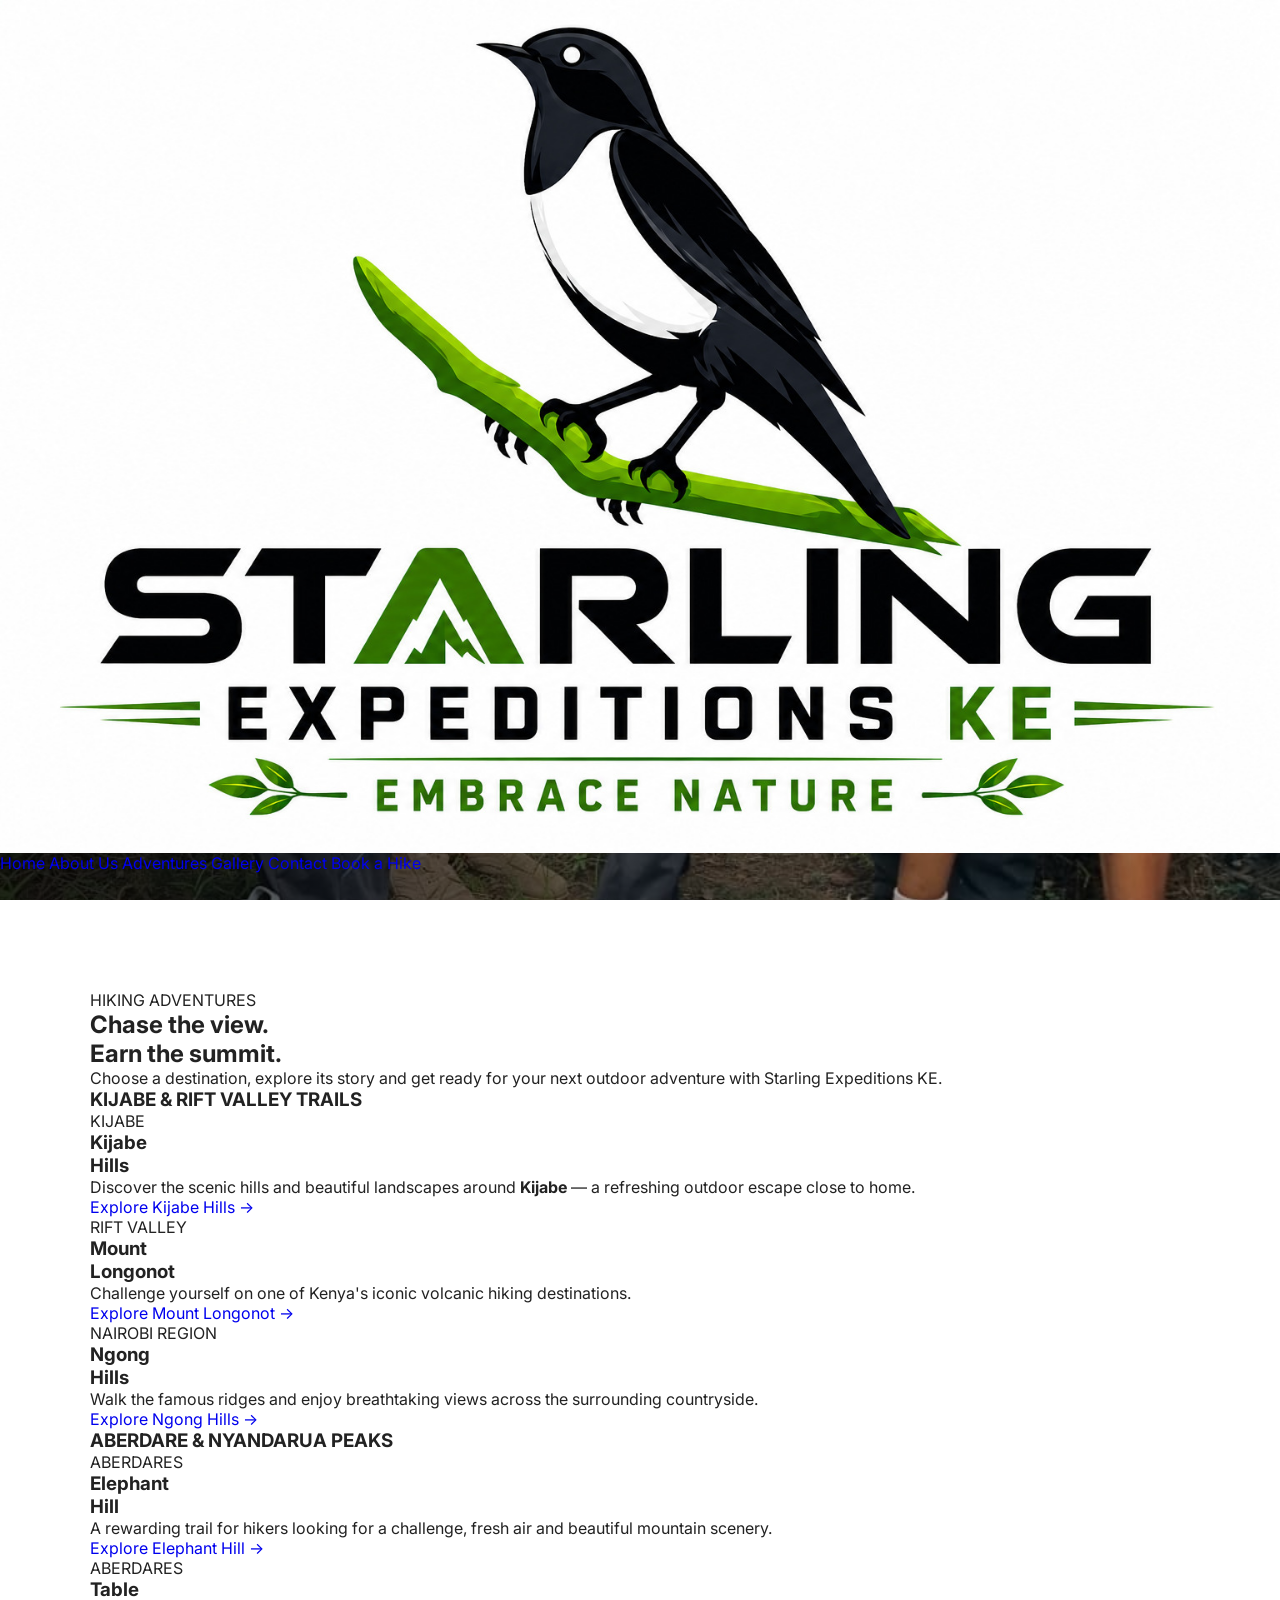
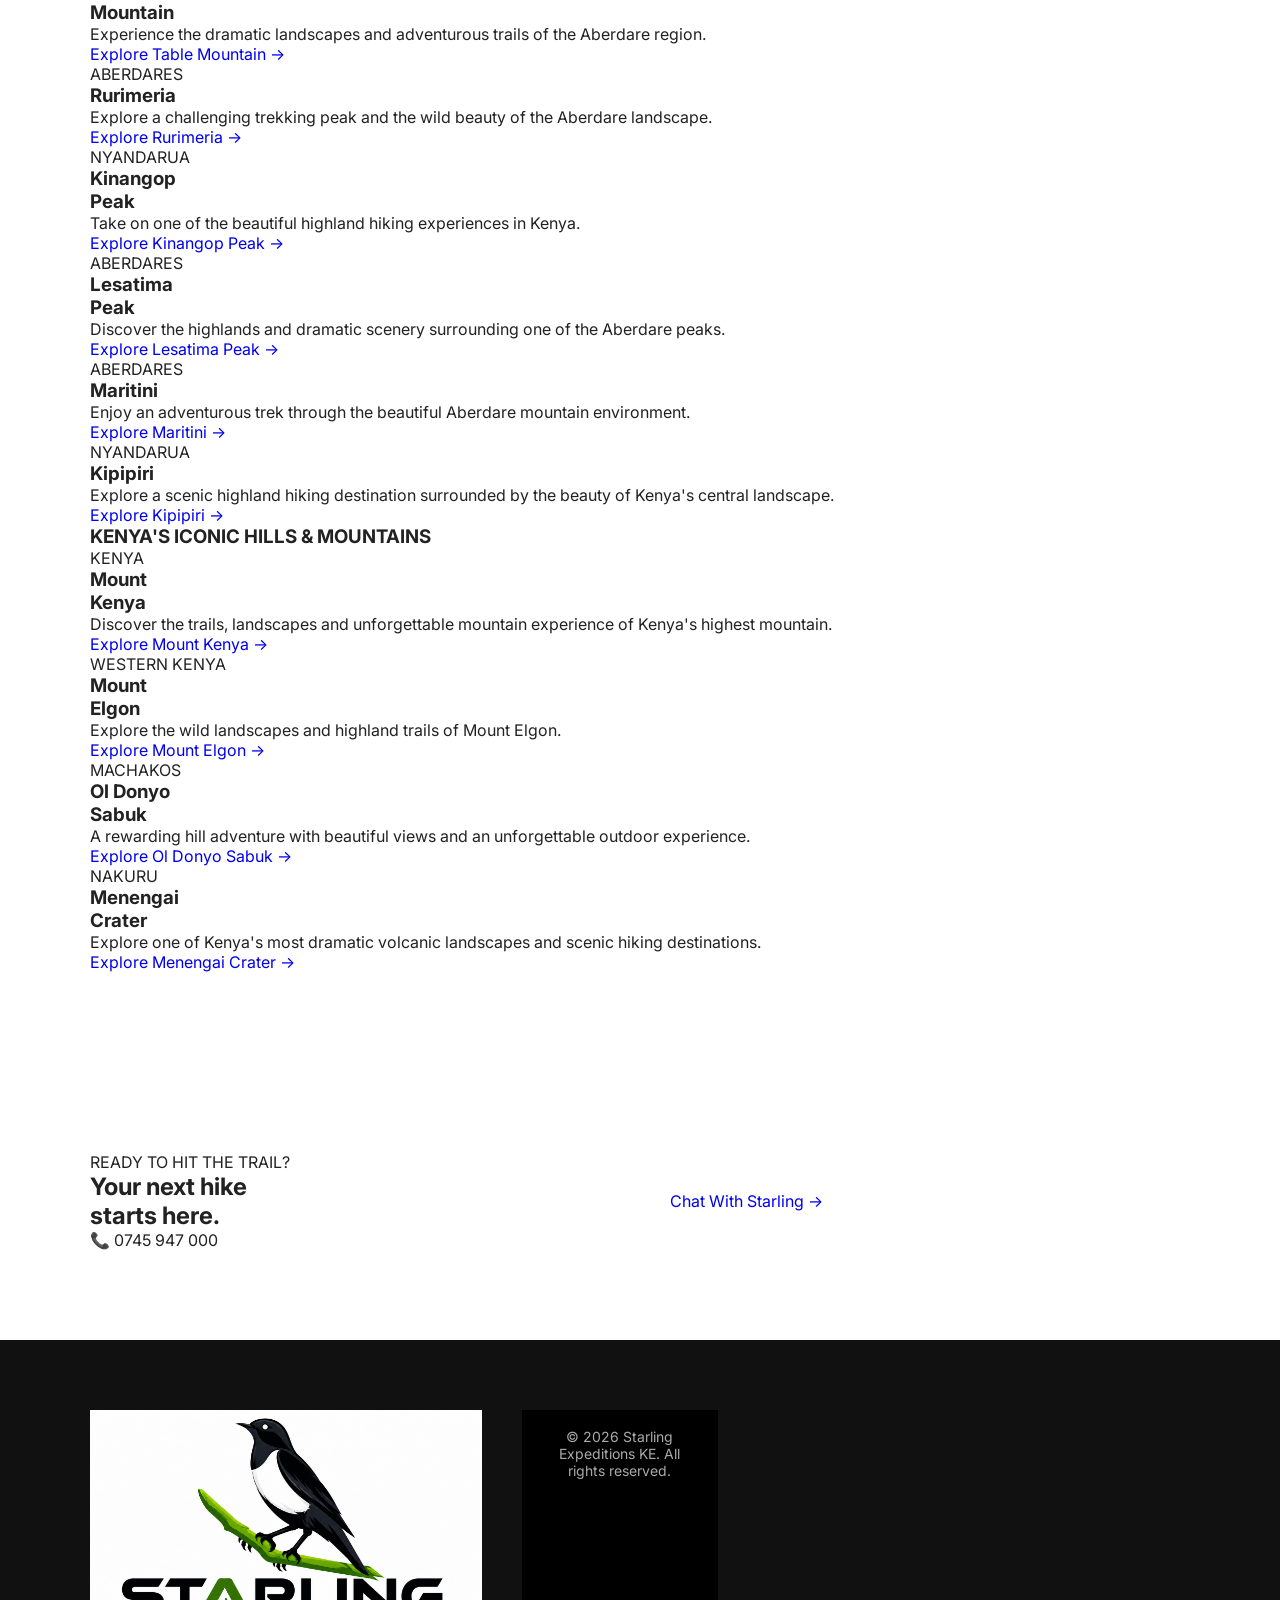
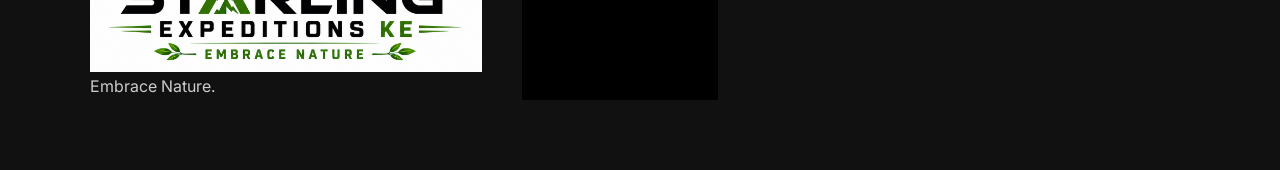
<file: hiking/index.html>
<!DOCTYPE html>
<html lang="en">

<head>
  <meta charset="UTF-8">
  <meta name="viewport" content="width=device-width, initial-scale=1.0">

  <title>Hiking Adventures | Starling Expeditions KE</title>

  <meta name="description"
    content="Explore hills, mountains and hiking trails across Kenya with Starling Expeditions KE.">

  <link rel="stylesheet" href="../style.css">
</head>

<body>

<header class="site-header">

  <a class="brand" href="../index.html">
    <img src="../assets/logo.jpeg" alt="Starling Expeditions KE logo">
  </a>

  <nav class="nav">

    <a href="../index.html">Home</a>

    <a href="../index.html#about">About Us</a>

    <a class="active" href="../index.html#adventures">
      Adventures
    </a>

    <a href="../index.html#gallery">Gallery</a>

    <a href="../index.html#contact">Contact</a>

    <a class="nav-cta"
      href="https://wa.me/254745947000?text=Hello%20Starling%20Expeditions%20KE%2C%20I%20would%20like%20to%20book%20a%20hiking%20adventure."
      target="_blank">

      Book a Hike

    </a>

  </nav>

</header>


<main>


<section class="hero subpage-hero">

  <div class="hero-overlay"></div>

  <div class="hero-content">

    <p class="eyebrow">
      STARLING EXPEDITIONS KE <span>•</span> HIKING
    </p>

    <h1>
      FIND YOUR<br>
      <span>TRAIL.</span>
    </h1>

    <p class="hero-copy">
      From Kijabe Hills to Kenya's iconic mountains,
      discover your next trail with Starling Expeditions KE.
    </p>

    <a class="btn btn-primary" href="#destinations">
      Explore Hiking Destinations →
    </a>

  </div>

</section>


<section id="destinations" class="trips section">


  <div class="section-heading">

    <div>

      <p class="section-label">
        HIKING ADVENTURES
      </p>

      <h2>
        Chase the view.<br>
        <span>Earn the summit.</span>
      </h2>

    </div>

    <p>
      Choose a destination, explore its story and get ready
      for your next outdoor adventure with Starling Expeditions KE.
    </p>

  </div>


  <!-- KIJABE AND RIFT VALLEY -->

  <h3 class="section-label destination-heading">
    KIJABE & RIFT VALLEY TRAILS
  </h3>

  <div class="trip-grid">


    <article class="trip-card">

      <div class="trip-image hells"></div>

      <div class="trip-info">

        <span class="trip-tag">
          KIJABE
        </span>

        <h3>
          Kijabe<br>
          Hills
        </h3>

        <p>
          Discover the scenic hills and beautiful landscapes around
          <strong>Kijabe</strong> — a refreshing outdoor escape close to home.
        </p>

        <a href="kijabe-hills/">
          Explore Kijabe Hills →
        </a>

      </div>

    </article>


    <article class="trip-card">

      <div class="trip-image longonot"></div>

      <div class="trip-info">

        <span class="trip-tag">
          RIFT VALLEY
        </span>

        <h3>
          Mount<br>
          Longonot
        </h3>

        <p>
          Challenge yourself on one of Kenya's iconic volcanic
          hiking destinations.
        </p>

        <a href="mount-longonot/">
          Explore Mount Longonot →
        </a>

      </div>

    </article>


    <article class="trip-card">

      <div class="trip-image falls"></div>

      <div class="trip-info">

        <span class="trip-tag">
          NAIROBI REGION
        </span>

        <h3>
          Ngong<br>
          Hills
        </h3>

        <p>
          Walk the famous ridges and enjoy breathtaking views
          across the surrounding countryside.
        </p>

        <a href="ngong-hills/">
          Explore Ngong Hills →
        </a>

      </div>

    </article>


  </div>


  <!-- ABERDARE AND NYANDARUA -->

  <h3 class="section-label destination-heading">
    ABERDARE & NYANDARUA PEAKS
  </h3>

  <div class="trip-grid">


    <article class="trip-card">

      <div class="trip-image hells"></div>

      <div class="trip-info">

        <span class="trip-tag">
          ABERDARES
        </span>

        <h3>
          Elephant<br>
          Hill
        </h3>

        <p>
          A rewarding trail for hikers looking for a challenge,
          fresh air and beautiful mountain scenery.
        </p>

        <a href="elephant-hill/">
          Explore Elephant Hill →
        </a>

      </div>

    </article>


    <article class="trip-card">

      <div class="trip-image longonot"></div>

      <div class="trip-info">

        <span class="trip-tag">
          ABERDARES
        </span>

        <h3>
          Table<br>
          Mountain
        </h3>

        <p>
          Experience the dramatic landscapes and adventurous
          trails of the Aberdare region.
        </p>

        <a href="table-mountain/">
          Explore Table Mountain →
        </a>

      </div>

    </article>


    <article class="trip-card">

      <div class="trip-image falls"></div>

      <div class="trip-info">

        <span class="trip-tag">
          ABERDARES
        </span>

        <h3>
          Rurimeria
        </h3>

        <p>
          Explore a challenging trekking peak and the wild beauty
          of the Aberdare landscape.
        </p>

        <a href="rurimeria/">
          Explore Rurimeria →
        </a>

      </div>

    </article>


    <article class="trip-card">

      <div class="trip-image hells"></div>

      <div class="trip-info">

        <span class="trip-tag">
          NYANDARUA
        </span>

        <h3>
          Kinangop<br>
          Peak
        </h3>

        <p>
          Take on one of the beautiful highland hiking
          experiences in Kenya.
        </p>

        <a href="kinangop-peak/">
          Explore Kinangop Peak →
        </a>

      </div>

    </article>


    <article class="trip-card">

      <div class="trip-image longonot"></div>

      <div class="trip-info">

        <span class="trip-tag">
          ABERDARES
        </span>

        <h3>
          Lesatima<br>
          Peak
        </h3>

        <p>
          Discover the highlands and dramatic scenery
          surrounding one of the Aberdare peaks.
        </p>

        <a href="lesatima-peak/">
          Explore Lesatima Peak →
        </a>

      </div>

    </article>


    <article class="trip-card">

      <div class="trip-image falls"></div>

      <div class="trip-info">

        <span class="trip-tag">
          ABERDARES
        </span>

        <h3>
          Maritini
        </h3>

        <p>
          Enjoy an adventurous trek through the beautiful
          Aberdare mountain environment.
        </p>

        <a href="maritini/">
          Explore Maritini →
        </a>

      </div>

    </article>


    <article class="trip-card">

      <div class="trip-image hells"></div>

      <div class="trip-info">

        <span class="trip-tag">
          NYANDARUA
        </span>

        <h3>
          Kipipiri
        </h3>

        <p>
          Explore a scenic highland hiking destination surrounded
          by the beauty of Kenya's central landscape.
        </p>

        <a href="kipipiri/">
          Explore Kipipiri →
        </a>

      </div>

    </article>


  </div>


  <!-- ICONIC MOUNTAINS -->

  <h3 class="section-label destination-heading">
    KENYA'S ICONIC HILLS & MOUNTAINS
  </h3>

  <div class="trip-grid">


    <article class="trip-card">

      <div class="trip-image hells"></div>

      <div class="trip-info">

        <span class="trip-tag">
          KENYA
        </span>

        <h3>
          Mount<br>
          Kenya
        </h3>

        <p>
          Discover the trails, landscapes and unforgettable
          mountain experience of Kenya's highest mountain.
        </p>

        <a href="mount-kenya/">
          Explore Mount Kenya →
        </a>

      </div>

    </article>


    <article class="trip-card">

      <div class="trip-image longonot"></div>

      <div class="trip-info">

        <span class="trip-tag">
          WESTERN KENYA
        </span>

        <h3>
          Mount<br>
          Elgon
        </h3>

        <p>
          Explore the wild landscapes and highland trails
          of Mount Elgon.
        </p>

        <a href="mount-elgon/">
          Explore Mount Elgon →
        </a>

      </div>

    </article>


    <article class="trip-card">

      <div class="trip-image falls"></div>

      <div class="trip-info">

        <span class="trip-tag">
          MACHAKOS
        </span>

        <h3>
          Ol Donyo<br>
          Sabuk
        </h3>

        <p>
          A rewarding hill adventure with beautiful views
          and an unforgettable outdoor experience.
        </p>

        <a href="ol-donyo-sabuk/">
          Explore Ol Donyo Sabuk →
        </a>

      </div>

    </article>


    <article class="trip-card">

      <div class="trip-image hells"></div>

      <div class="trip-info">

        <span class="trip-tag">
          NAKURU
        </span>

        <h3>
          Menengai<br>
          Crater
        </h3>

        <p>
          Explore one of Kenya's most dramatic volcanic landscapes
          and scenic hiking destinations.
        </p>

        <a href="menengai-crater/">
          Explore Menengai Crater →
        </a>

      </div>

    </article>


  </div>


</section>


<section class="contact section">

  <div>

    <p class="section-label">
      READY TO HIT THE TRAIL?
    </p>

    <h2>
      Your next hike<br>
      <span>starts here.</span>
    </h2>

    <p>
      📞 0745 947 000
    </p>

  </div>


  <a class="btn btn-primary"
    href="https://wa.me/254745947000?text=Hello%20Starling%20Expeditions%20KE%2C%20I%20want%20to%20plan%20a%20hiking%20adventure."
    target="_blank">

    Chat With Starling →

  </a>

</section>


</main>


<footer>

  <div class="footer-brand">

    <img src="../assets/logo.jpeg"
      alt="Starling Expeditions KE">

    <p>
      Embrace Nature.
    </p>

  </div>


  <div class="copyright">

    © 2026 Starling Expeditions KE. All rights reserved.

  </div>

</footer>


</body>

</html>
</file>
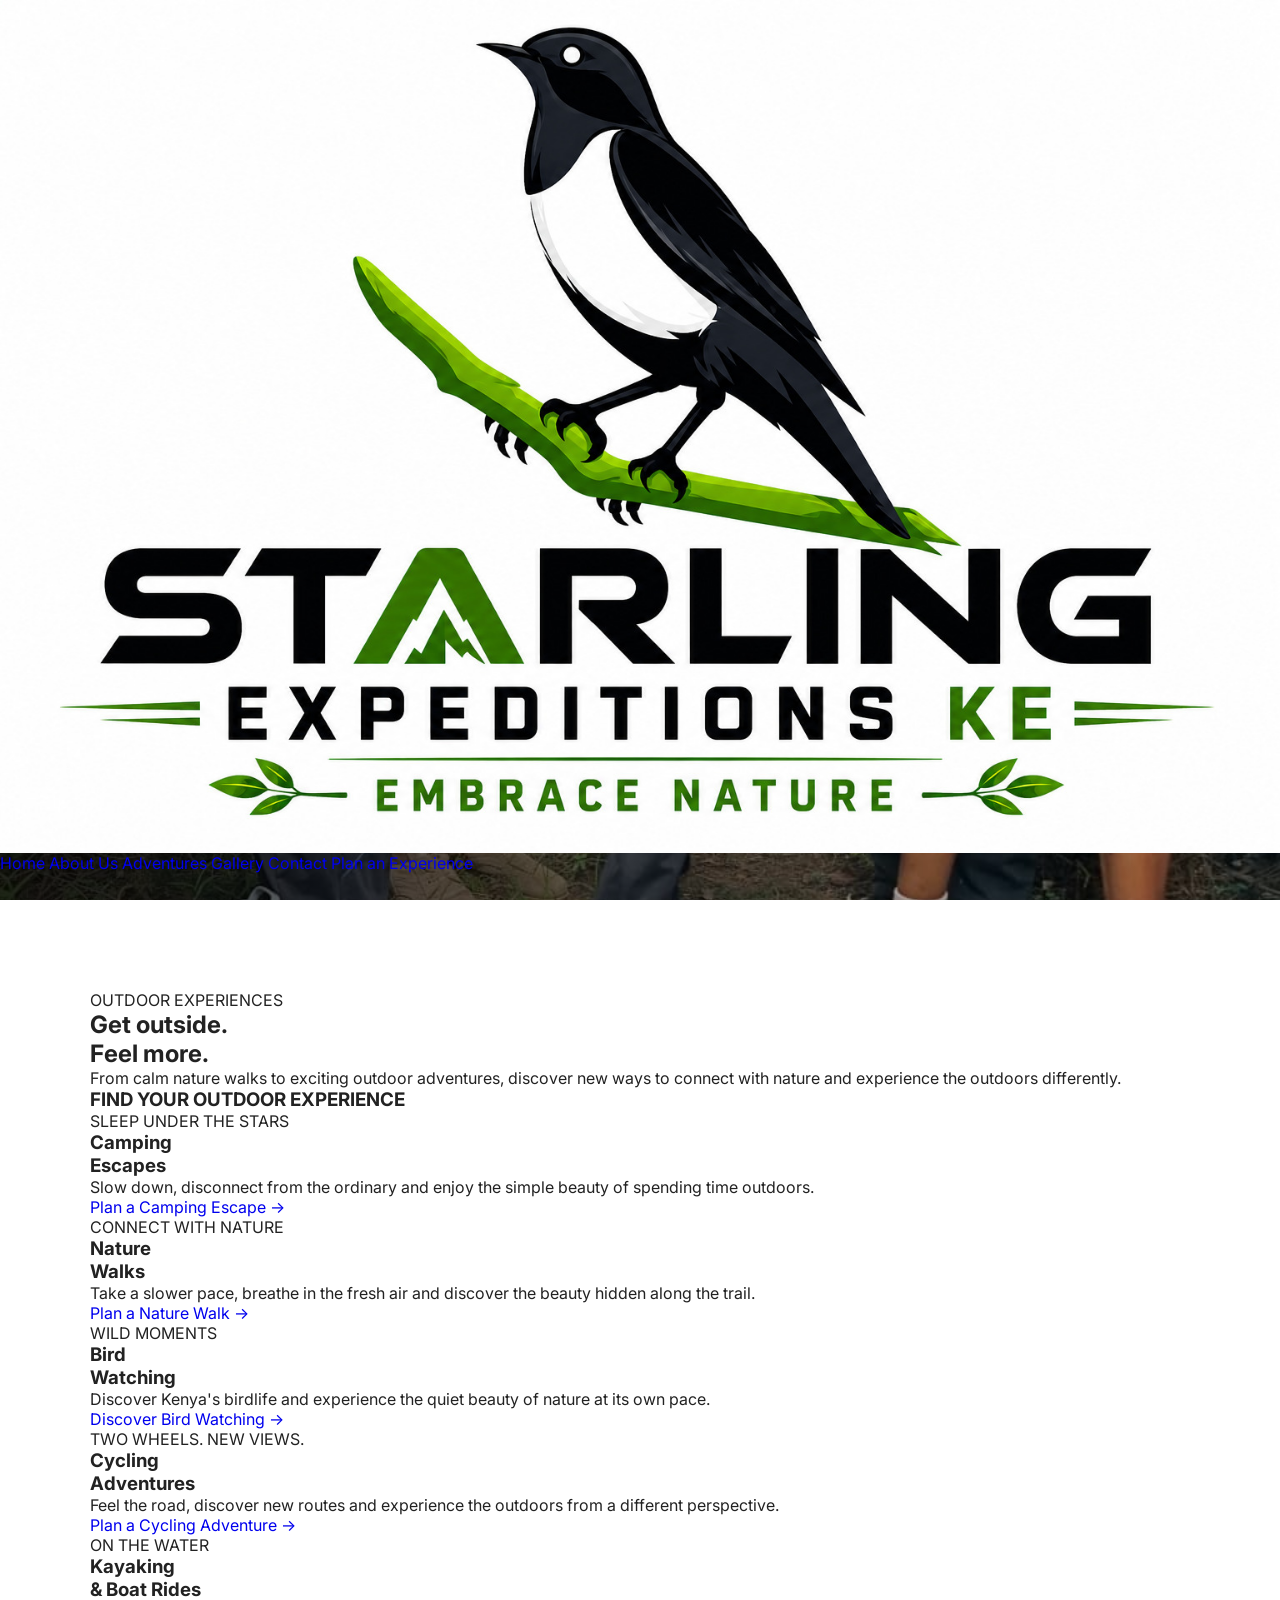
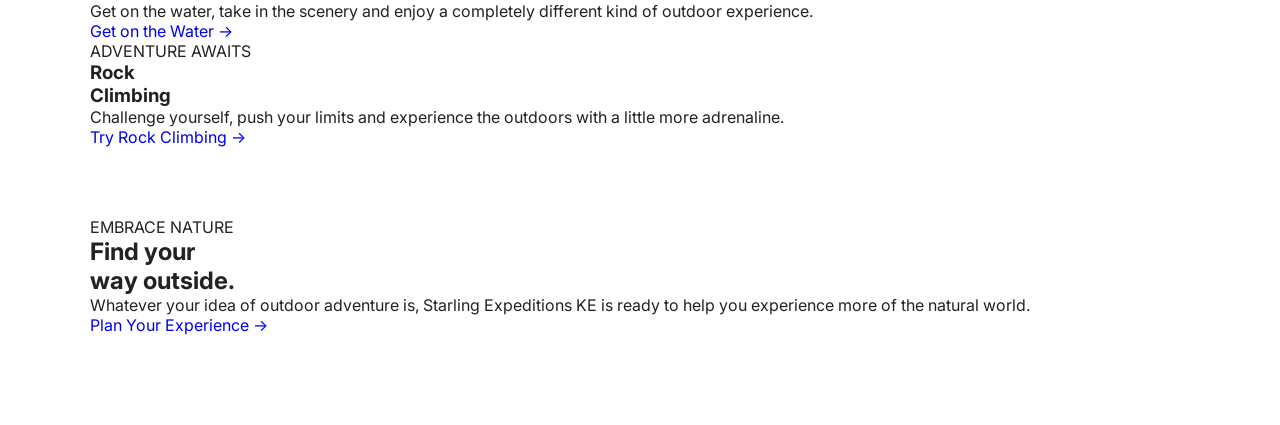
<file: outdoors/index.html>
<!DOCTYPE html>
<html lang="en">
<head>
  <meta charset="UTF-8">
  <meta name="viewport" content="width=device-width, initial-scale=1.0">

  <title>Outdoor Experiences | Starling Expeditions KE</title>

  <meta name="description" content="Discover outdoor experiences with Starling Expeditions KE. Camping, nature walks, bird watching, cycling, kayaking and more.">

  <link rel="stylesheet" href="../style.css">
</head>

<body>

<header class="site-header">

  <a class="brand" href="../index.html">
    <img src="../assets/logo.jpeg" alt="Starling Expeditions KE logo">
  </a>

  <nav class="nav">

    <a href="../index.html">
      Home
    </a>

    <a href="../index.html#about">
      About Us
    </a>

    <a class="active" href="../index.html#adventures">
      Adventures
    </a>

    <a href="../index.html#gallery">
      Gallery
    </a>

    <a href="../index.html#contact">
      Contact
    </a>

    <a class="nav-cta"
      href="https://wa.me/254745947000?text=Hello%20Starling%20Expeditions%20KE%2C%20I%20would%20like%20to%20plan%20an%20outdoor%20experience."
      target="_blank">

      Plan an Experience

    </a>

  </nav>

</header>


<main>


<section class="hero subpage-hero">

  <div class="hero-overlay"></div>

  <div class="hero-content">

    <p class="eyebrow">
      STARLING EXPEDITIONS KE <span>•</span> OUTDOOR EXPERIENCES
    </p>

    <h1>

      GET<br>

      <span>OUTSIDE.</span>

    </h1>

    <p class="hero-copy">

      Step outside, connect with nature and live the moment.
      Sometimes the best memories begin with simply getting outdoors.

    </p>

    <a class="btn btn-primary" href="#experiences">

      Explore Experiences →

    </a>

  </div>

</section>


<section id="experiences" class="trips section">


  <div class="section-heading">

    <div>

      <p class="section-label">
        OUTDOOR EXPERIENCES
      </p>

      <h2>

        Get outside.<br>

        <span>Feel more.</span>

      </h2>

    </div>


    <p>

      From calm nature walks to exciting outdoor adventures, discover new
      ways to connect with nature and experience the outdoors differently.

    </p>

  </div>


  <h3 class="section-label destination-heading">

    FIND YOUR OUTDOOR EXPERIENCE

  </h3>


  <div class="trip-grid">


    <article class="trip-card">

      <div class="trip-image hells"></div>

      <div class="trip-info">

        <span class="trip-tag">
          SLEEP UNDER THE STARS
        </span>

        <h3>

          Camping<br>

          Escapes

        </h3>

        <p>

          Slow down, disconnect from the ordinary and enjoy the simple
          beauty of spending time outdoors.

        </p>

        <a href="https://wa.me/254745947000?text=Hello%20Starling%20Expeditions%20KE%2C%20I%20am%20interested%20in%20a%20camping%20experience." target="_blank">

          Plan a Camping Escape →

        </a>

      </div>

    </article>


    <article class="trip-card">

      <div class="trip-image longonot"></div>

      <div class="trip-info">

        <span class="trip-tag">
          CONNECT WITH NATURE
        </span>

        <h3>

          Nature<br>

          Walks

        </h3>

        <p>

          Take a slower pace, breathe in the fresh air and discover the
          beauty hidden along the trail.

        </p>

        <a href="https://wa.me/254745947000?text=Hello%20Starling%20Expeditions%20KE%2C%20I%20am%20interested%20in%20a%20nature%20walk." target="_blank">

          Plan a Nature Walk →

        </a>

      </div>

    </article>


    <article class="trip-card">

      <div class="trip-image falls"></div>

      <div class="trip-info">

        <span class="trip-tag">
          WILD MOMENTS
        </span>

        <h3>

          Bird<br>

          Watching

        </h3>

        <p>

          Discover Kenya's birdlife and experience the quiet beauty of
          nature at its own pace.

        </p>

        <a href="https://wa.me/254745947000?text=Hello%20Starling%20Expeditions%20KE%2C%20I%20am%20interested%20in%20a%20bird%20watching%20experience." target="_blank">

          Discover Bird Watching →

        </a>

      </div>

    </article>


    <article class="trip-card">

      <div class="trip-image longonot"></div>

      <div class="trip-info">

        <span class="trip-tag">
          TWO WHEELS. NEW VIEWS.
        </span>

        <h3>

          Cycling<br>

          Adventures

        </h3>

        <p>

          Feel the road, discover new routes and experience the outdoors
          from a different perspective.

        </p>

        <a href="https://wa.me/254745947000?text=Hello%20Starling%20Expeditions%20KE%2C%20I%20am%20interested%20in%20a%20cycling%20adventure." target="_blank">

          Plan a Cycling Adventure →

        </a>

      </div>

    </article>


    <article class="trip-card">

      <div class="trip-image hells"></div>

      <div class="trip-info">

        <span class="trip-tag">
          ON THE WATER
        </span>

        <h3>

          Kayaking<br>

          &amp; Boat Rides

        </h3>

        <p>

          Get on the water, take in the scenery and enjoy a completely
          different kind of outdoor experience.

        </p>

        <a href="https://wa.me/254745947000?text=Hello%20Starling%20Expeditions%20KE%2C%20I%20am%20interested%20in%20a%20kayaking%20or%20boat%20ride%20experience." target="_blank">

          Get on the Water →

        </a>

      </div>

    </article>


    <article class="trip-card">

      <div class="trip-image falls"></div>

      <div class="trip-info">

        <span class="trip-tag">
          ADVENTURE AWAITS
        </span>

        <h3>

          Rock<br>

          Climbing

        </h3>

        <p>

          Challenge yourself, push your limits and experience the outdoors
          with a little more adrenaline.

        </p>

        <a href="https://wa.me/254745947000?text=Hello%20Starling%20Expeditions%20KE%2C%20I%20am%20interested%20in%20a%20rock%20climbing%20experience." target="_blank">

          Try Rock Climbing →

        </a>

      </div>

    </article>


  </div>


  <div class="section-heading" style="margin-top:70px;">

    <div>

      <p class="section-label">

        EMBRACE NATURE

      </p>

      <h2>

        Find your<br>

        <span>way outside.</span>

      </h2>

    </div>


    <p>

      Whatever your idea of outdoor adventure is, Starling Expeditions KE
      is ready to help you experience more of the natural world.

    </p>

  </div>


  <a class="btn btn-primary"
    href="https://wa.me/254745947000?text=Hello%20Starling%20Expeditions%20KE%2C%20I%20would%20like%20to%20plan%20an%20outdoor%20experience."
    target="_blank">

    Plan Your Experience →

  </a>


</section>


</main>

</body>

</html>
</file>
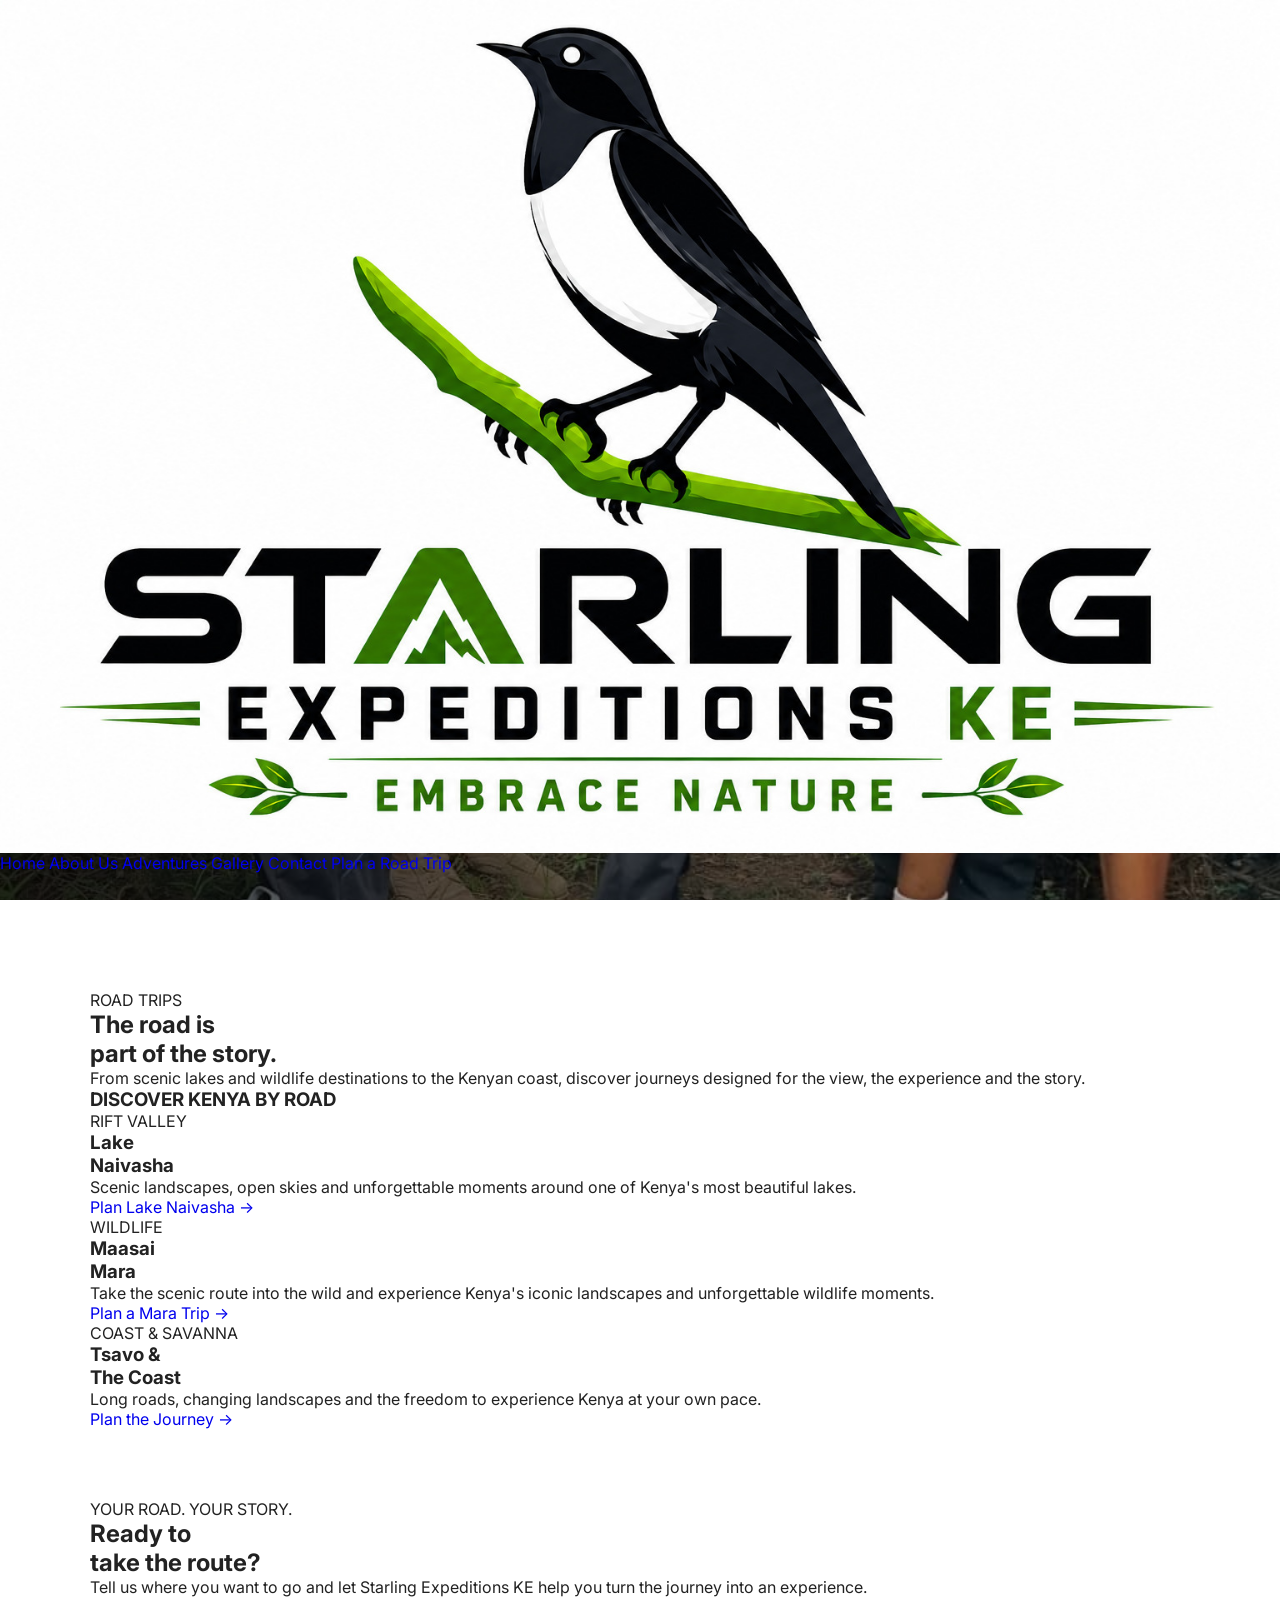
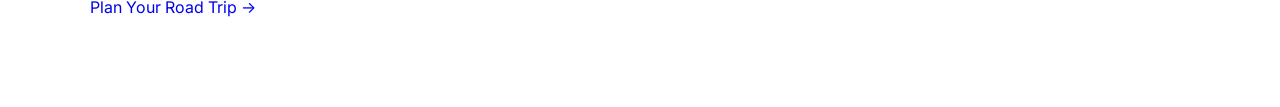
<file: road-trips/index.html>
<!DOCTYPE html>
<html lang="en">
<head>
  <meta charset="UTF-8">
  <meta name="viewport" content="width=device-width, initial-scale=1.0">

  <title>Road Trips | Starling Expeditions KE</title>

  <meta name="description" content="Discover scenic road trips across Kenya with Starling Expeditions KE. New roads, new places and stories worth telling.">

  <link rel="stylesheet" href="../style.css">
</head>

<body>

<header class="site-header">

  <a class="brand" href="../index.html">
    <img src="../assets/logo.jpeg" alt="Starling Expeditions KE logo">
  </a>

  <nav class="nav">
    <a href="../index.html">Home</a>
    <a href="../index.html#about">About Us</a>
    <a class="active" href="../index.html#adventures">Adventures</a>
    <a href="../index.html#gallery">Gallery</a>
    <a href="../index.html#contact">Contact</a>

    <a class="nav-cta"
      href="https://wa.me/254745947000?text=Hello%20Starling%20Expeditions%20KE%2C%20I%20would%20like%20to%20plan%20a%20road%20trip."
      target="_blank">
      Plan a Road Trip
    </a>
  </nav>

</header>

<main>

<section class="hero subpage-hero">

  <div class="hero-overlay"></div>

  <div class="hero-content">

    <p class="eyebrow">
      STARLING EXPEDITIONS KE <span>•</span> ROAD TRIPS
    </p>

    <h1>
      TAKE THE<br>
      <span>SCENIC ROUTE.</span>
    </h1>

    <p class="hero-copy">
      New roads, new places and stories worth telling.
      Pack your bags and embrace nature from the open road.
    </p>

    <a class="btn btn-primary" href="#destinations">
      Explore Road Trips →
    </a>

  </div>

</section>


<section id="destinations" class="trips section">

  <div class="section-heading">

    <div>

      <p class="section-label">
        ROAD TRIPS
      </p>

      <h2>
        The road is<br>
        <span>part of the story.</span>
      </h2>

    </div>

    <p>
      From scenic lakes and wildlife destinations to the Kenyan coast,
      discover journeys designed for the view, the experience and the story.
    </p>

  </div>


  <h3 class="section-label destination-heading">
    DISCOVER KENYA BY ROAD
  </h3>


  <div class="trip-grid">


    <article class="trip-card">

      <div class="trip-image longonot"></div>

      <div class="trip-info">

        <span class="trip-tag">
          RIFT VALLEY
        </span>

        <h3>
          Lake<br>
          Naivasha
        </h3>

        <p>
          Scenic landscapes, open skies and unforgettable moments around
          one of Kenya's most beautiful lakes.
        </p>

        <a href="https://wa.me/254745947000?text=Hello%20Starling%20Expeditions%20KE%2C%20I%20am%20interested%20in%20a%20Lake%20Naivasha%20road%20trip." target="_blank">
          Plan Lake Naivasha →
        </a>

      </div>

    </article>


    <article class="trip-card">

      <div class="trip-image hells"></div>

      <div class="trip-info">

        <span class="trip-tag">
          WILDLIFE
        </span>

        <h3>
          Maasai<br>
          Mara
        </h3>

        <p>
          Take the scenic route into the wild and experience Kenya's iconic
          landscapes and unforgettable wildlife moments.
        </p>

        <a href="https://wa.me/254745947000?text=Hello%20Starling%20Expeditions%20KE%2C%20I%20am%20interested%20in%20a%20Maasai%20Mara%20road%20trip." target="_blank">
          Plan a Mara Trip →
        </a>

      </div>

    </article>


    <article class="trip-card">

      <div class="trip-image falls"></div>

      <div class="trip-info">

        <span class="trip-tag">
          COAST &amp; SAVANNA
        </span>

        <h3>
          Tsavo &amp;<br>
          The Coast
        </h3>

        <p>
          Long roads, changing landscapes and the freedom to experience
          Kenya at your own pace.
        </p>

        <a href="https://wa.me/254745947000?text=Hello%20Starling%20Expeditions%20KE%2C%20I%20am%20interested%20in%20a%20Tsavo%20and%20Coast%20road%20trip." target="_blank">
          Plan the Journey →
        </a>

      </div>

    </article>


  </div>


  <div class="section-heading" style="margin-top:70px;">

    <div>

      <p class="section-label">
        YOUR ROAD. YOUR STORY.
      </p>

      <h2>
        Ready to<br>
        <span>take the route?</span>
      </h2>

    </div>

    <p>
      Tell us where you want to go and let Starling Expeditions KE help you
      turn the journey into an experience.
    </p>

  </div>


  <a class="btn btn-primary"
    href="https://wa.me/254745947000?text=Hello%20Starling%20Expeditions%20KE%2C%20I%20would%20like%20to%20plan%20a%20road%20trip."
    target="_blank">

    Plan Your Road Trip →

  </a>

</section>

</main>

</body>
</html>
</file>
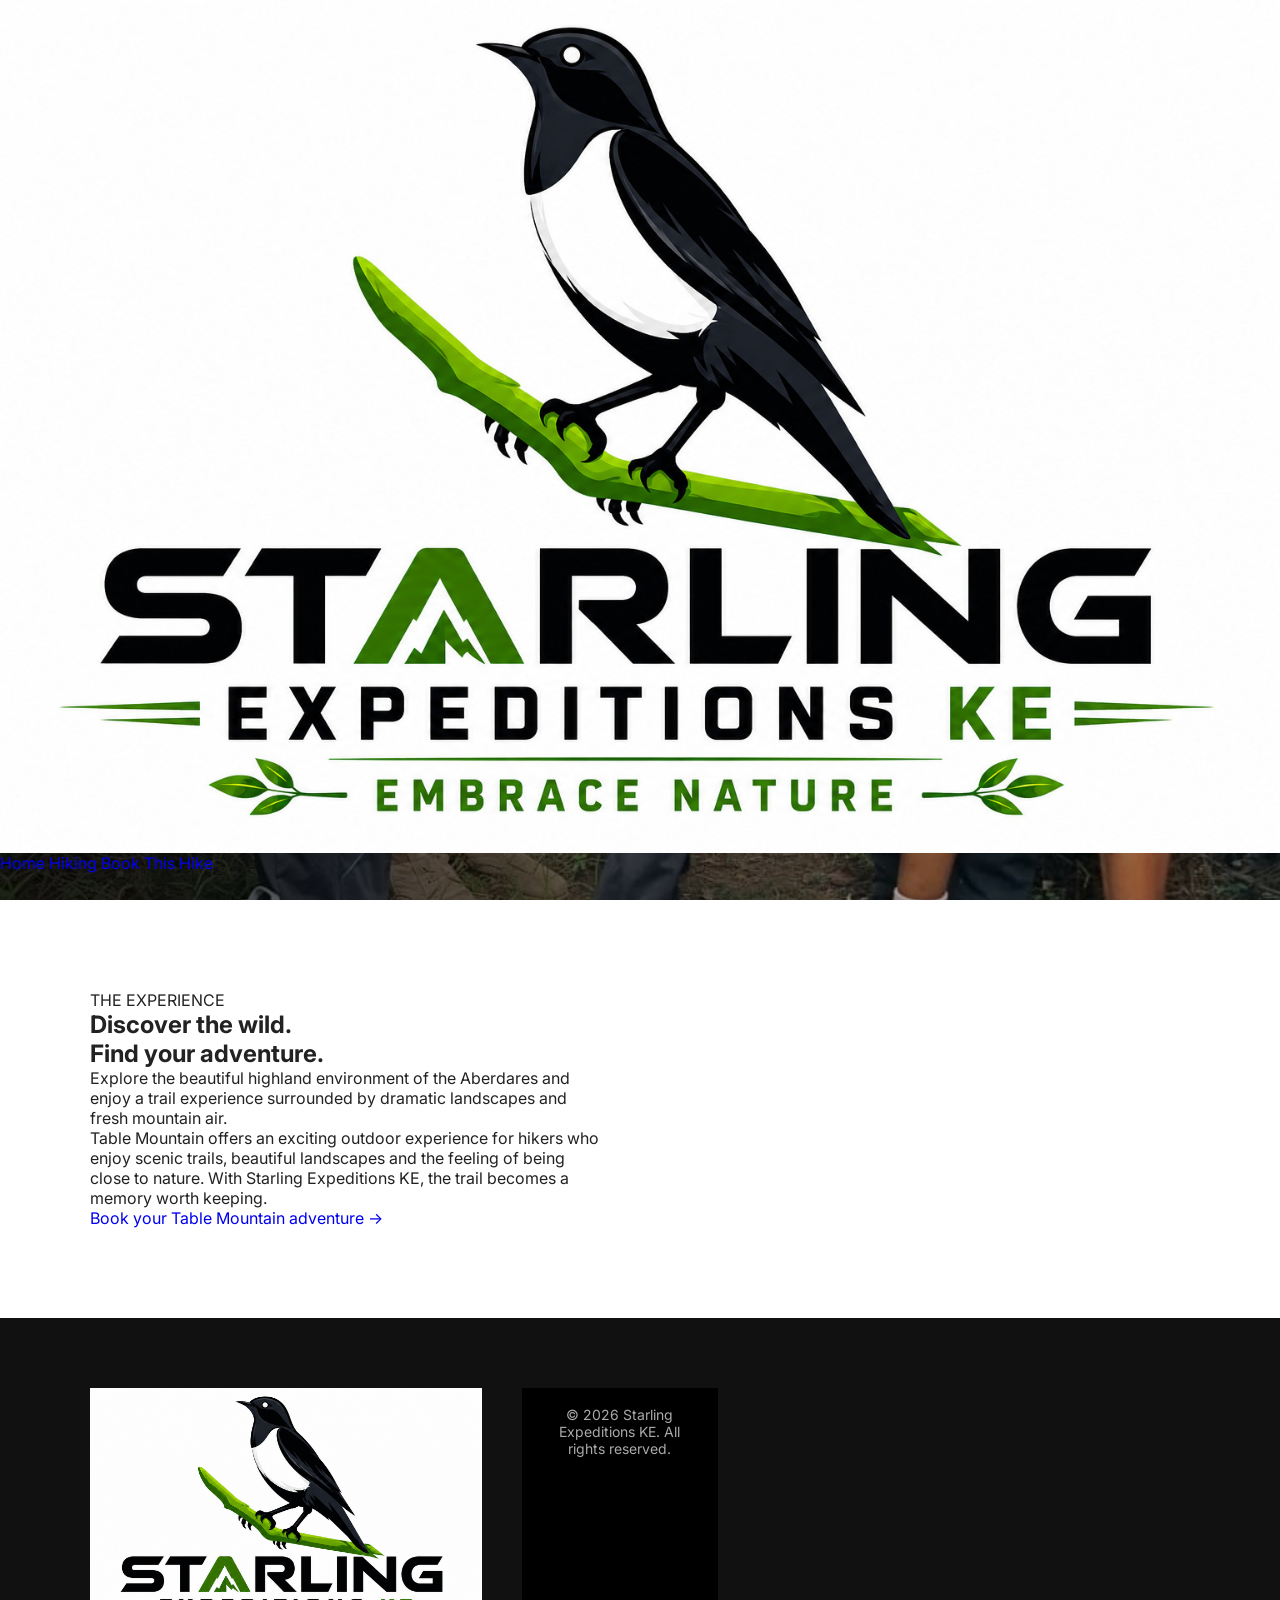
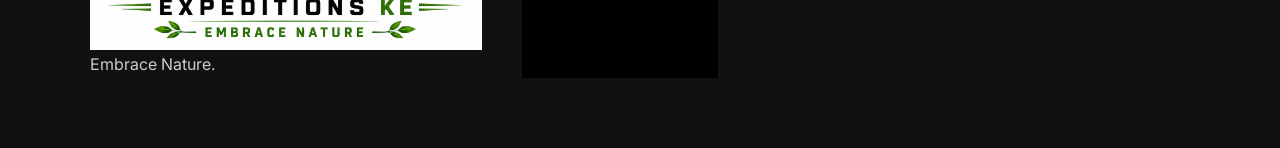
<file: table-mountain/index.html>
<!DOCTYPE html>
<html lang="en">

<head>

  <meta charset="UTF-8">
  <meta name="viewport" content="width=device-width, initial-scale=1.0">

  <title>Table Mountain Hiking | Starling Expeditions KE</title>

  <meta name="description"
    content="Explore Table Mountain in the Aberdares with Starling Expeditions KE.">

  <link rel="stylesheet" href="../../style.css">

</head>


<body>


<header class="site-header">

  <a class="brand" href="../../index.html">

    <img src="../../assets/logo.jpeg"
      alt="Starling Expeditions KE logo">

  </a>


  <nav class="nav">

    <a href="../../index.html">
      Home
    </a>

    <a href="../index.html">
      Hiking
    </a>

    <a class="nav-cta"
      href="https://wa.me/254745947000?text=Hello%20Starling%20Expeditions%20KE%2C%20I%20would%20like%20to%20book%20Table%20Mountain."
      target="_blank">

      Book This Hike

    </a>

  </nav>

</header>


<main>


<section class="hero subpage-hero">


  <div class="hero-overlay"></div>


  <div class="hero-content">


    <p class="eyebrow">

      HIKING <span>•</span> ABERDARES

    </p>


    <h1>

      TABLE<br>

      <span>MOUNTAIN.</span>

    </h1>


    <p class="hero-copy">

      Experience the dramatic landscapes and adventurous trails of the Aberdare region.

    </p>


    <a class="btn btn-primary"

      href="https://wa.me/254745947000?text=Hello%20Starling%20Expeditions%20KE%2C%20I%20would%20like%20to%20book%20Table%20Mountain."

      target="_blank">

      Plan This Hike →

    </a>


  </div>


</section>


<section class="about section">


  <div class="about-copy">


    <p class="section-label">

      THE EXPERIENCE

    </p>


    <h2>

      Discover the wild.<br>

      <span>Find your adventure.</span>

    </h2>


    <p>

      Explore the beautiful highland environment of the Aberdares and enjoy a trail experience surrounded by dramatic landscapes and fresh mountain air.

    </p>


    <p>

      Table Mountain offers an exciting outdoor experience for hikers who enjoy scenic trails, beautiful landscapes and the feeling of being close to nature.

      With Starling Expeditions KE, the trail becomes a memory worth keeping.

    </p>


    <a class="text-link"

      href="https://wa.me/254745947000?text=Hello%20Starling%20Expeditions%20KE%2C%20I%20want%20to%20hike%20Table%20Mountain."

      target="_blank">

      Book your Table Mountain adventure →

    </a>


  </div>


</section>


</main>


<footer>


  <div class="footer-brand">


    <img src="../../assets/logo.jpeg"

      alt="Starling Expeditions KE">


    <p>

      Embrace Nature.

    </p>


  </div>


  <div class="copyright">

    © 2026 Starling Expeditions KE. All rights reserved.

  </div>


</footer>


</body>

</html>
</file>
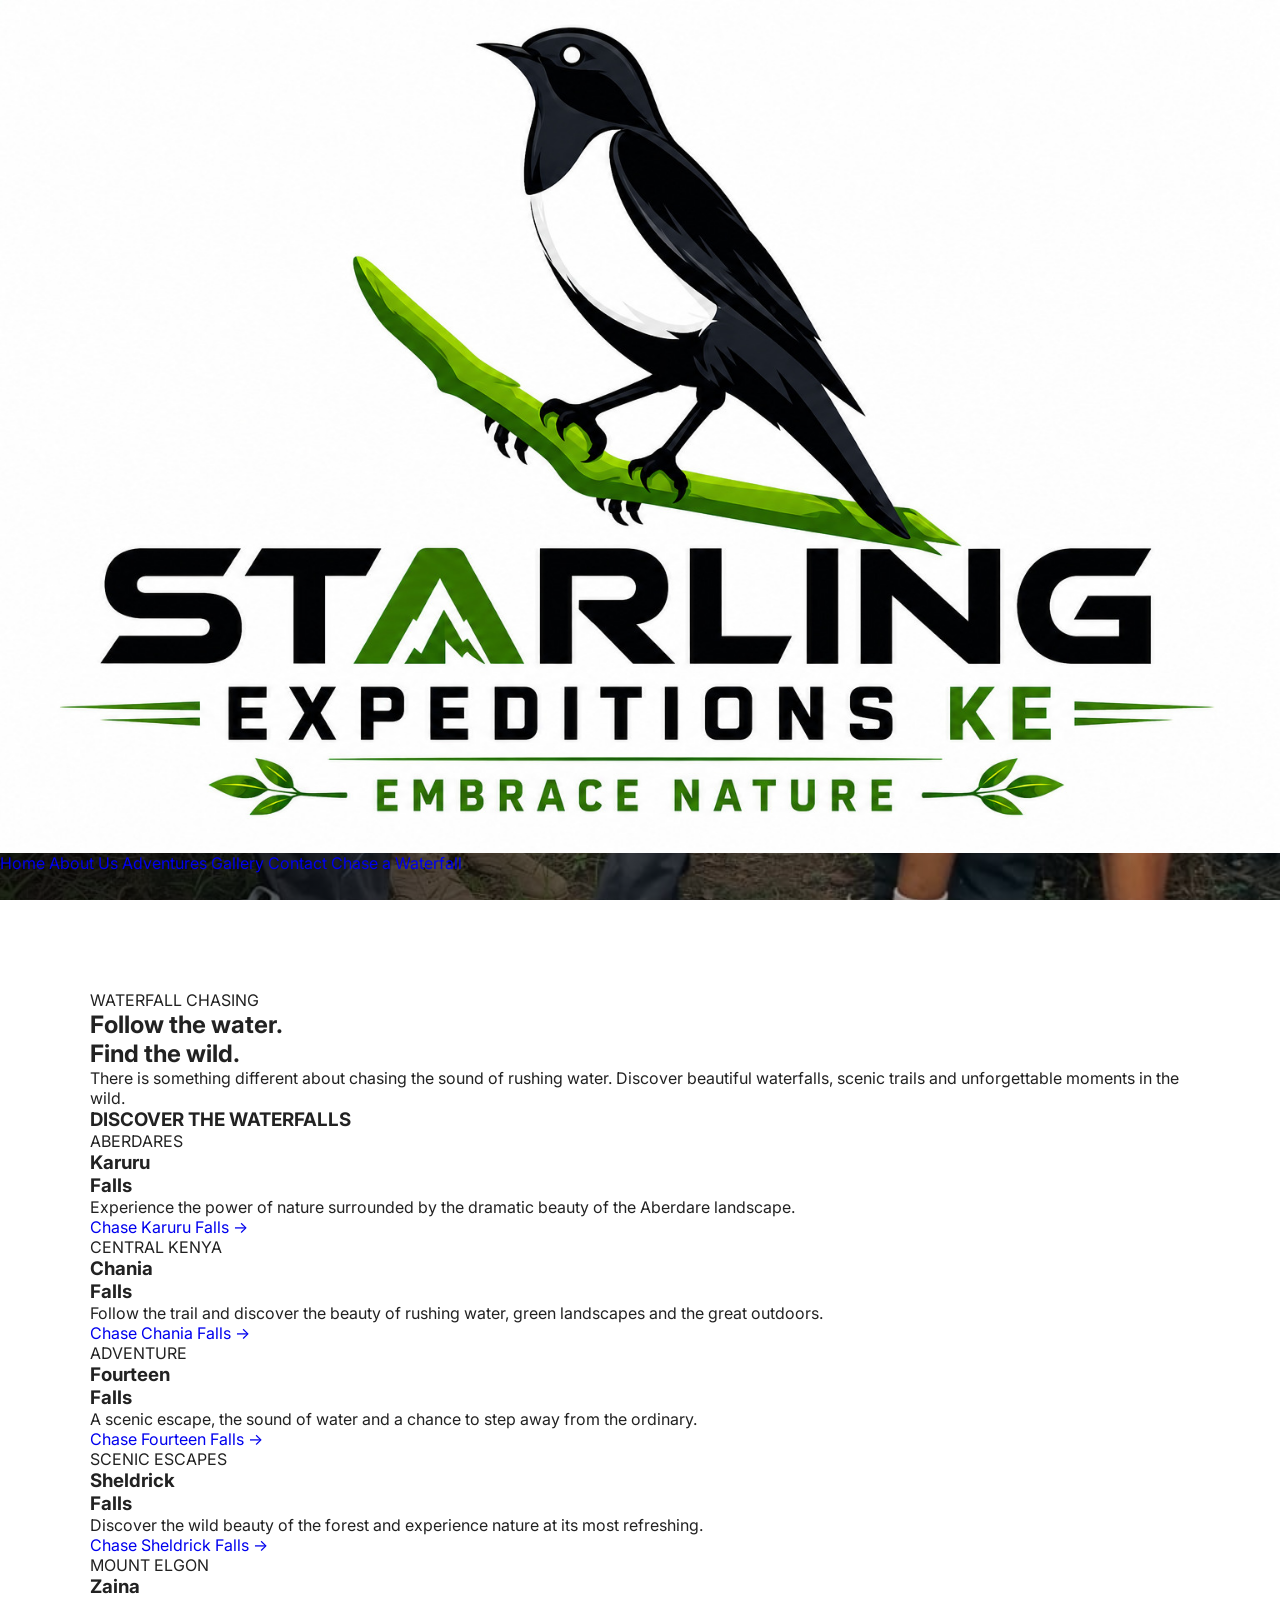
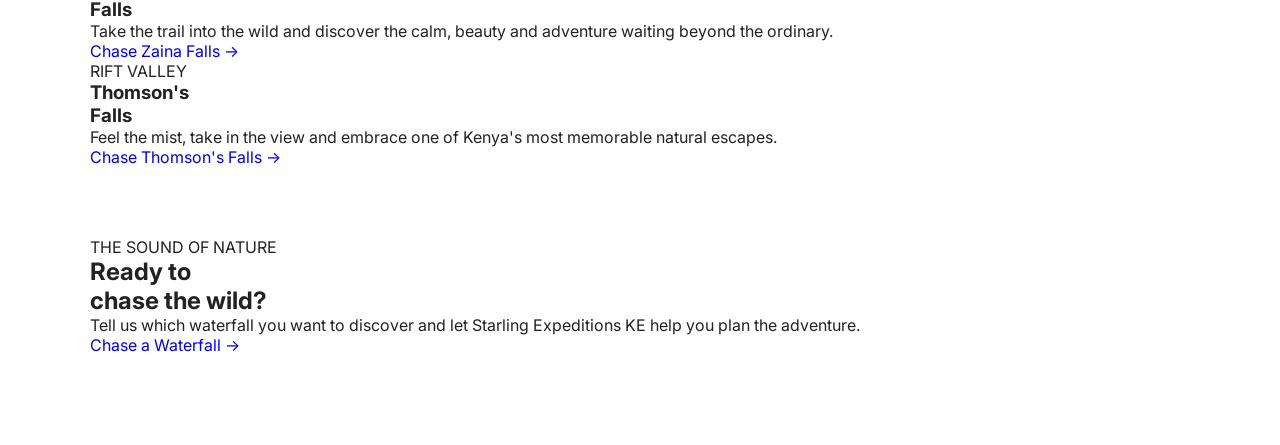
<file: waterfalls/index.html>
<!DOCTYPE html>
<html lang="en">
<head>
  <meta charset="UTF-8">
  <meta name="viewport" content="width=device-width, initial-scale=1.0">

  <title>Waterfall Chasing | Starling Expeditions KE</title>

  <meta name="description" content="Chase waterfalls and discover the wild with Starling Expeditions KE. Follow the water. Find the wild.">

  <link rel="stylesheet" href="../style.css">
</head>

<body>

<header class="site-header">

  <a class="brand" href="../index.html">
    <img src="../assets/logo.jpeg" alt="Starling Expeditions KE logo">
  </a>

  <nav class="nav">

    <a href="../index.html">
      Home
    </a>

    <a href="../index.html#about">
      About Us
    </a>

    <a class="active" href="../index.html#adventures">
      Adventures
    </a>

    <a href="../index.html#gallery">
      Gallery
    </a>

    <a href="../index.html#contact">
      Contact
    </a>

    <a class="nav-cta"
      href="https://wa.me/254745947000?text=Hello%20Starling%20Expeditions%20KE%2C%20I%20would%20like%20to%20chase%20waterfalls."
      target="_blank">

      Chase a Waterfall

    </a>

  </nav>

</header>


<main>


<section class="hero subpage-hero">

  <div class="hero-overlay"></div>

  <div class="hero-content">

    <p class="eyebrow">
      STARLING EXPEDITIONS KE <span>•</span> WATERFALL CHASING
    </p>

    <h1>

      FOLLOW<br>

      <span>THE WATER.</span>

    </h1>

    <p class="hero-copy">

      Follow the sound of rushing water.
      Discover hidden beauty.
      Find the wild.

    </p>

    <a class="btn btn-primary" href="#waterfalls">

      Discover Waterfalls →

    </a>

  </div>

</section>


<section id="waterfalls" class="trips section">


  <div class="section-heading">

    <div>

      <p class="section-label">
        WATERFALL CHASING
      </p>

      <h2>

        Follow the water.<br>

        <span>Find the wild.</span>

      </h2>

    </div>


    <p>

      There is something different about chasing the sound of rushing water.
      Discover beautiful waterfalls, scenic trails and unforgettable moments
      in the wild.

    </p>

  </div>


  <h3 class="section-label destination-heading">

    DISCOVER THE WATERFALLS

  </h3>


  <div class="trip-grid">


    <article class="trip-card">

      <div class="trip-image falls"></div>

      <div class="trip-info">

        <span class="trip-tag">
          ABERDARES
        </span>

        <h3>

          Karuru<br>

          Falls

        </h3>

        <p>

          Experience the power of nature surrounded by the dramatic beauty
          of the Aberdare landscape.

        </p>

        <a href="https://wa.me/254745947000?text=Hello%20Starling%20Expeditions%20KE%2C%20I%20am%20interested%20in%20a%20Karuru%20Falls%20adventure." target="_blank">

          Chase Karuru Falls →

        </a>

      </div>

    </article>


    <article class="trip-card">

      <div class="trip-image longonot"></div>

      <div class="trip-info">

        <span class="trip-tag">
          CENTRAL KENYA
        </span>

        <h3>

          Chania<br>

          Falls

        </h3>

        <p>

          Follow the trail and discover the beauty of rushing water,
          green landscapes and the great outdoors.

        </p>

        <a href="https://wa.me/254745947000?text=Hello%20Starling%20Expeditions%20KE%2C%20I%20am%20interested%20in%20a%20Chania%20Falls%20adventure." target="_blank">

          Chase Chania Falls →

        </a>

      </div>

    </article>


    <article class="trip-card">

      <div class="trip-image hells"></div>

      <div class="trip-info">

        <span class="trip-tag">
          ADVENTURE
        </span>

        <h3>

          Fourteen<br>

          Falls

        </h3>

        <p>

          A scenic escape, the sound of water and a chance to step away
          from the ordinary.

        </p>

        <a href="https://wa.me/254745947000?text=Hello%20Starling%20Expeditions%20KE%2C%20I%20am%20interested%20in%20a%20Fourteen%20Falls%20adventure." target="_blank">

          Chase Fourteen Falls →

        </a>

      </div>

    </article>


    <article class="trip-card">

      <div class="trip-image falls"></div>

      <div class="trip-info">

        <span class="trip-tag">
          SCENIC ESCAPES
        </span>

        <h3>

          Sheldrick<br>

          Falls

        </h3>

        <p>

          Discover the wild beauty of the forest and experience nature
          at its most refreshing.

        </p>

        <a href="https://wa.me/254745947000?text=Hello%20Starling%20Expeditions%20KE%2C%20I%20am%20interested%20in%20a%20Sheldrick%20Falls%20adventure." target="_blank">

          Chase Sheldrick Falls →

        </a>

      </div>

    </article>


    <article class="trip-card">

      <div class="trip-image longonot"></div>

      <div class="trip-info">

        <span class="trip-tag">
          MOUNT ELGON
        </span>

        <h3>

          Zaina<br>

          Falls

        </h3>

        <p>

          Take the trail into the wild and discover the calm, beauty and
          adventure waiting beyond the ordinary.

        </p>

        <a href="https://wa.me/254745947000?text=Hello%20Starling%20Expeditions%20KE%2C%20I%20am%20interested%20in%20a%20Zaina%20Falls%20adventure." target="_blank">

          Chase Zaina Falls →

        </a>

      </div>

    </article>


    <article class="trip-card">

      <div class="trip-image hells"></div>

      <div class="trip-info">

        <span class="trip-tag">
          RIFT VALLEY
        </span>

        <h3>

          Thomson's<br>

          Falls

        </h3>

        <p>

          Feel the mist, take in the view and embrace one of Kenya's
          most memorable natural escapes.

        </p>

        <a href="https://wa.me/254745947000?text=Hello%20Starling%20Expeditions%20KE%2C%20I%20am%20interested%20in%20a%20Thomsons%20Falls%20adventure." target="_blank">

          Chase Thomson's Falls →

        </a>

      </div>

    </article>


  </div>


  <div class="section-heading" style="margin-top:70px;">

    <div>

      <p class="section-label">

        THE SOUND OF NATURE

      </p>

      <h2>

        Ready to<br>

        <span>chase the wild?</span>

      </h2>

    </div>


    <p>

      Tell us which waterfall you want to discover and let Starling
      Expeditions KE help you plan the adventure.

    </p>

  </div>


  <a class="btn btn-primary"
    href="https://wa.me/254745947000?text=Hello%20Starling%20Expeditions%20KE%2C%20I%20would%20like%20to%20chase%20a%20waterfall."
    target="_blank">

    Chase a Waterfall →

  </a>


</section>


</main>

</body>

</html>
</file>
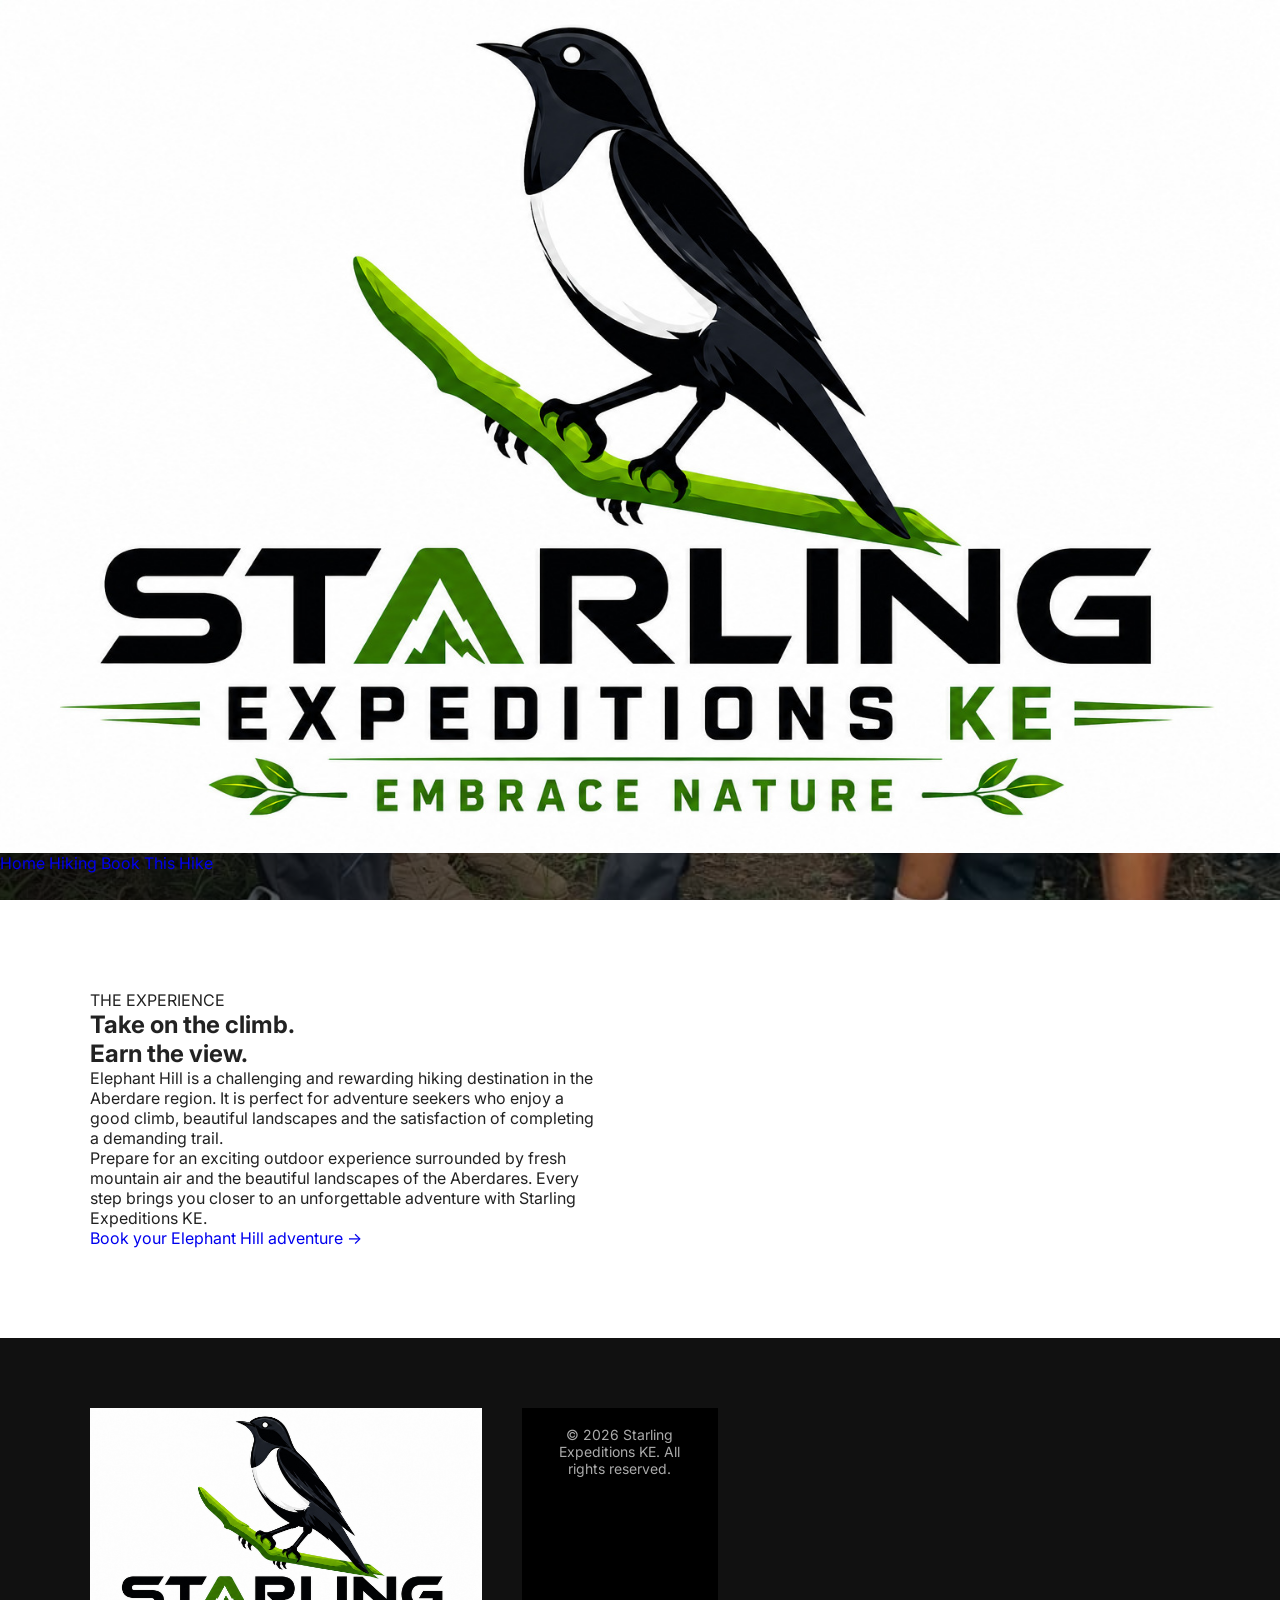
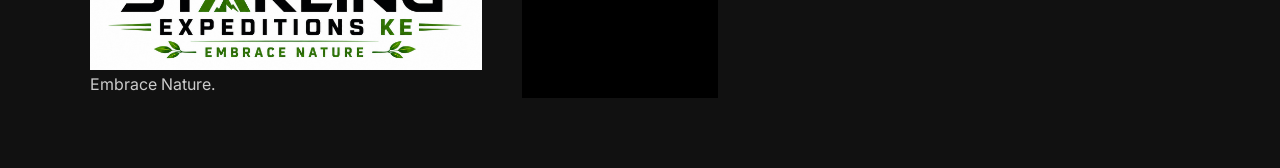
<file: hiking/elephant-hill/index.html>
<!DOCTYPE html>
<html lang="en">

<head>

  <meta charset="UTF-8">
  <meta name="viewport" content="width=device-width, initial-scale=1.0">

  <title>Elephant Hill Hiking | Starling Expeditions KE</title>

  <meta name="description"
    content="Explore Elephant Hill with Starling Expeditions KE.">

  <link rel="stylesheet" href="../../style.css">

</head>


<body>


<header class="site-header">

  <a class="brand" href="../../index.html">

    <img src="../../assets/logo.jpeg"
      alt="Starling Expeditions KE logo">

  </a>


  <nav class="nav">

    <a href="../../index.html">
      Home
    </a>

    <a href="../index.html">
      Hiking
    </a>

    <a class="nav-cta"
      href="https://wa.me/254745947000?text=Hello%20Starling%20Expeditions%20KE%2C%20I%20would%20like%20to%20book%20Elephant%20Hill."
      target="_blank">

      Book This Hike

    </a>

  </nav>

</header>


<main>


<section class="hero subpage-hero">


  <div class="hero-overlay"></div>


  <div class="hero-content">


    <p class="eyebrow">

      HIKING <span>•</span> ABERDARES

    </p>


    <h1>

      ELEPHANT<br>

      <span>HILL.</span>

    </h1>


    <p class="hero-copy">

      A rewarding trail for hikers looking for a challenge, fresh air and beautiful mountain scenery.

    </p>


    <a class="btn btn-primary"

      href="https://wa.me/254745947000?text=Hello%20Starling%20Expeditions%20KE%2C%20I%20would%20like%20to%20book%20Elephant%20Hill."

      target="_blank">

      Plan This Hike →

    </a>


  </div>


</section>


<section class="about section">


  <div class="about-copy">


    <p class="section-label">

      THE EXPERIENCE

    </p>


    <h2>

      Take on the climb.<br>

      <span>Earn the view.</span>

    </h2>


    <p>

      Elephant Hill is a challenging and rewarding hiking destination in the Aberdare region.

      It is perfect for adventure seekers who enjoy a good climb, beautiful landscapes and the satisfaction of completing a demanding trail.

    </p>


    <p>

      Prepare for an exciting outdoor experience surrounded by fresh mountain air and the beautiful landscapes of the Aberdares.

      Every step brings you closer to an unforgettable adventure with Starling Expeditions KE.

    </p>


    <a class="text-link"

      href="https://wa.me/254745947000?text=Hello%20Starling%20Expeditions%20KE%2C%20I%20want%20to%20hike%20Elephant%20Hill."

      target="_blank">

      Book your Elephant Hill adventure →

    </a>


  </div>


</section>


</main>


<footer>


  <div class="footer-brand">


    <img src="../../assets/logo.jpeg"

      alt="Starling Expeditions KE">


    <p>

      Embrace Nature.

    </p>


  </div>


  <div class="copyright">

    © 2026 Starling Expeditions KE. All rights reserved.

  </div>


</footer>


</body>

</html>
</file>
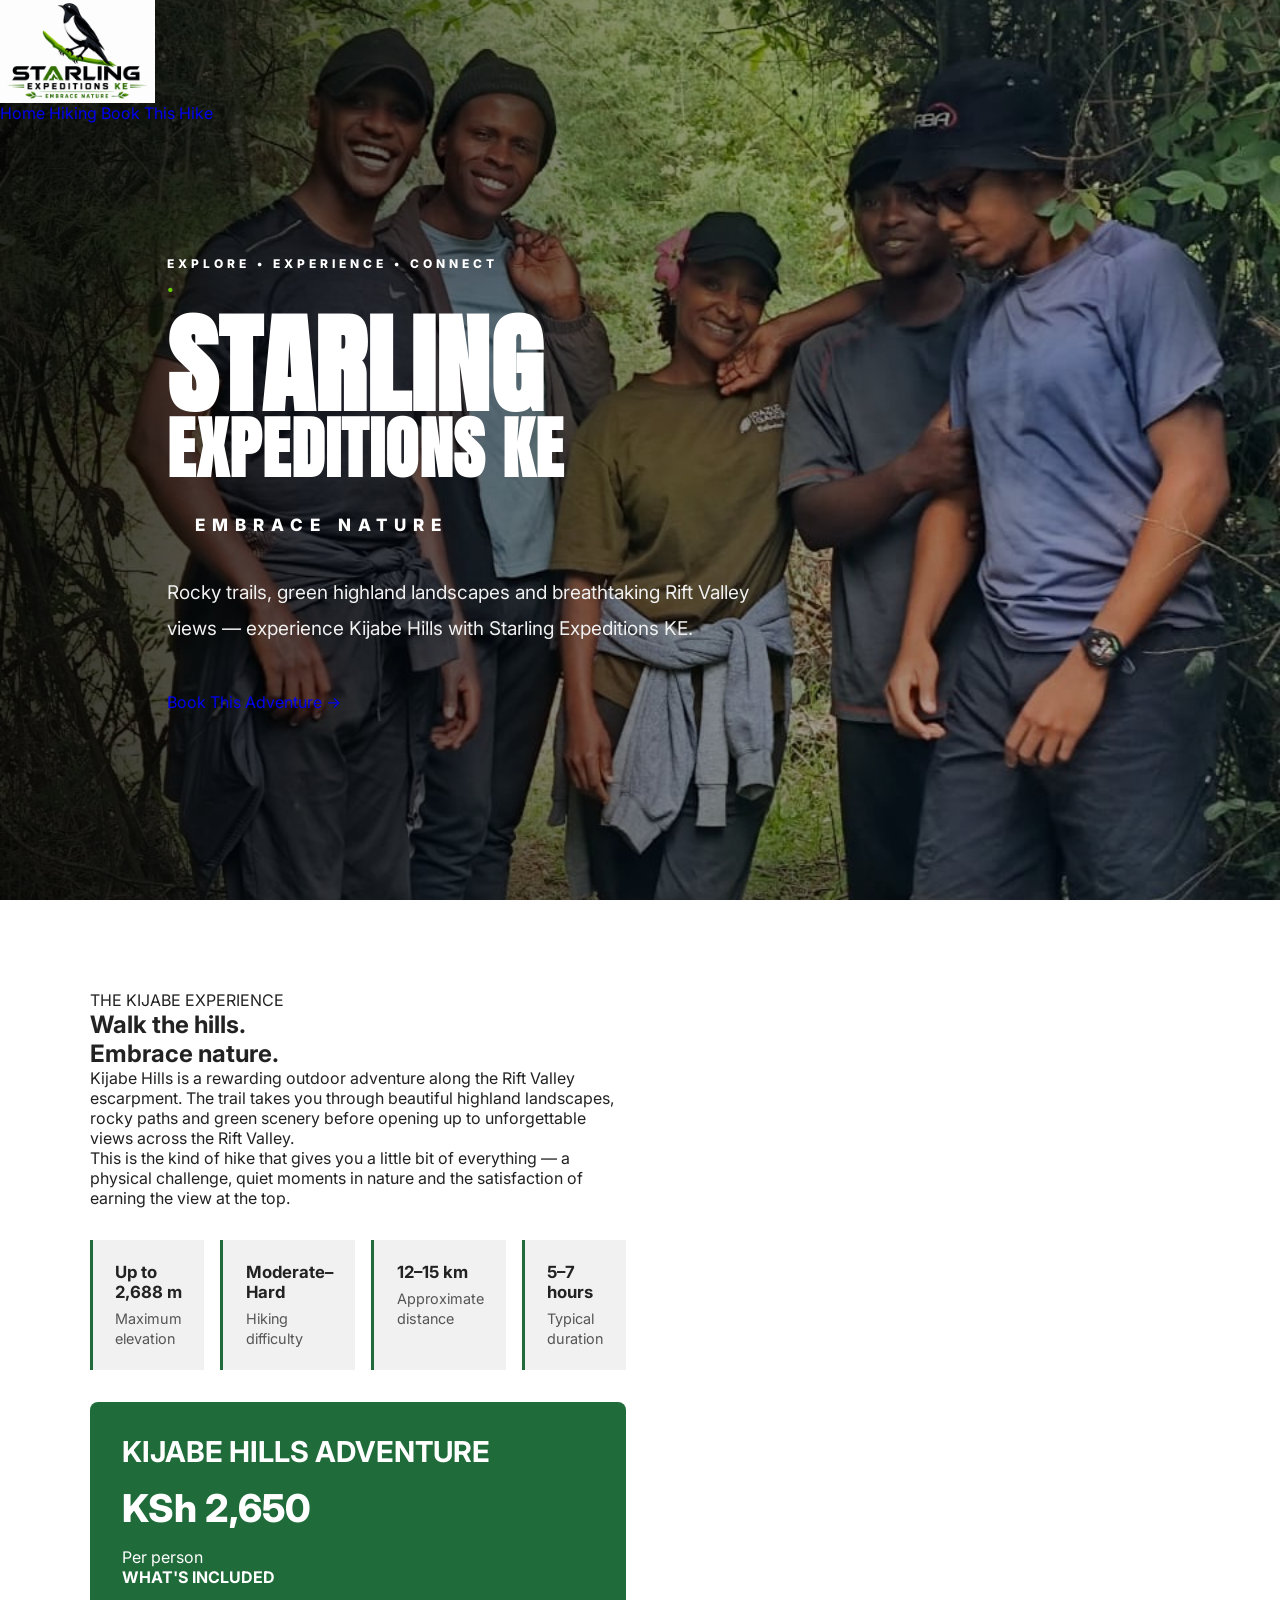
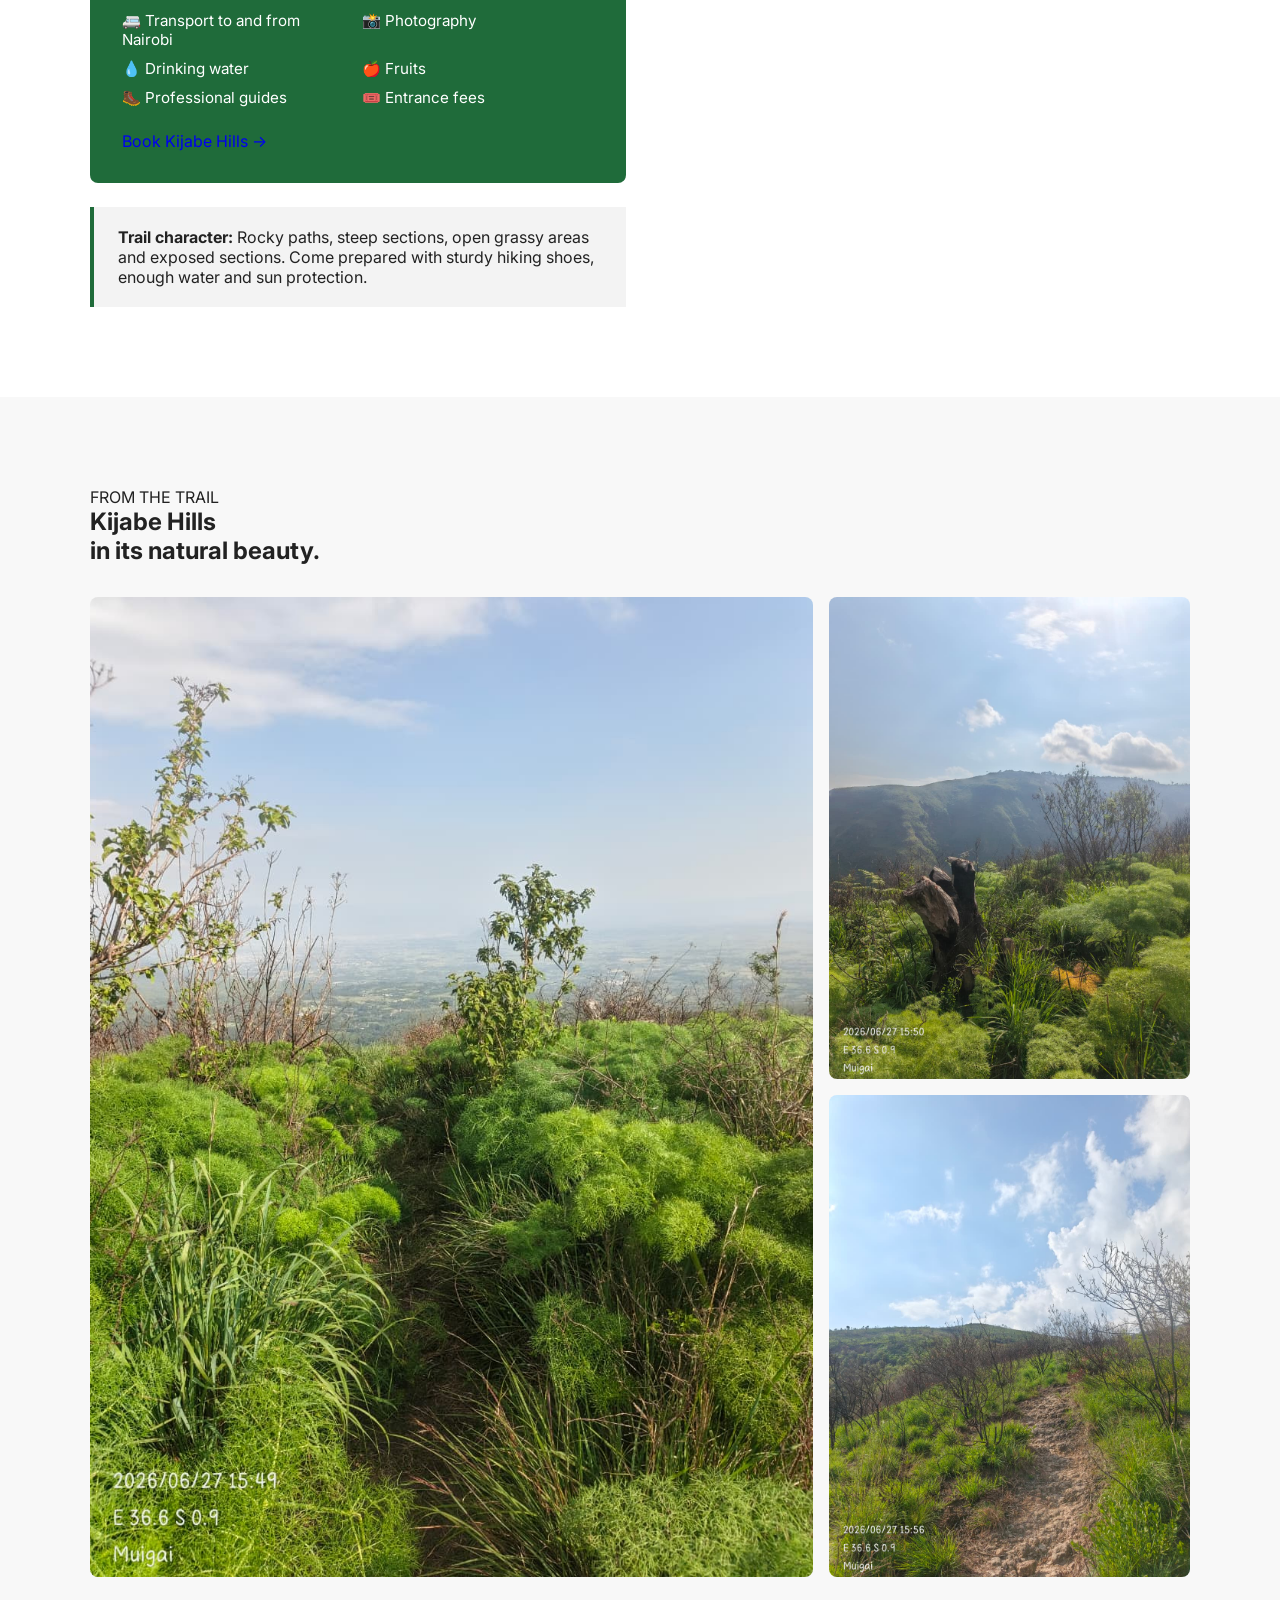
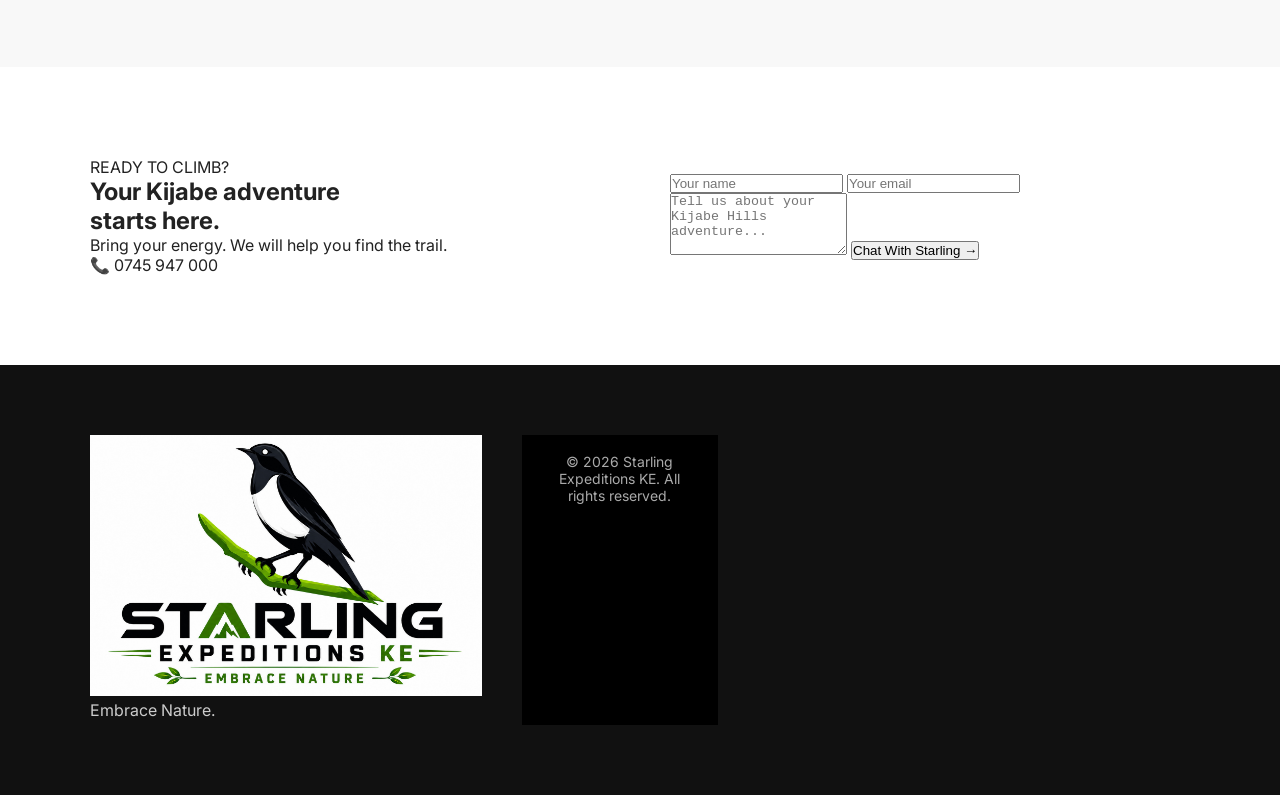
<file: hiking/kijabe-hills/index.html>
<!DOCTYPE html>
<html lang="en">
<head>
  <meta charset="UTF-8">
  <meta name="viewport" content="width=device-width, initial-scale=1.0">

  <title>Kijabe Hills Hiking | Starling Expeditions KE</title>

  <meta name="description" content="Experience Kijabe Hills with Starling Expeditions KE. A scenic hiking adventure with transport from Nairobi, professional guides, photography, water, fruits and entrance fees included.">

  <link rel="stylesheet" href="../../style.css">

  <style>
    .hike-stats {
      display: grid;
      grid-template-columns: repeat(4, 1fr);
      gap: 1rem;
      margin-top: 2rem;
    }

    .hike-stat {
      padding: 1.4rem;
      background: rgba(20, 25, 20, .06);
      border-left: 3px solid #1f6b3a;
    }

    .hike-stat strong {
      display: block;
      font-size: 1.05rem;
      margin-bottom: .35rem;
    }

    .hike-stat span {
      font-size: .9rem;
      opacity: .75;
    }

    .price-card {
      margin-top: 2rem;
      padding: 2rem;
      background: #1f6b3a;
      color: white;
      border-radius: 8px;
    }

    .price-card h3 {
      margin-top: 0;
      font-size: 1.8rem;
    }

    .price {
      font-size: 2.4rem;
      font-weight: 800;
      margin: 1rem 0;
    }

    .included-list {
      display: grid;
      grid-template-columns: repeat(2, 1fr);
      gap: .6rem;
      margin: 1.5rem 0;
    }

    .included-list span {
      font-size: .95rem;
    }

    .hike-gallery {
      display: grid;
      grid-template-columns: 2fr 1fr;
      gap: 1rem;
      margin-top: 2rem;
    }

    .hike-gallery img {
      width: 100%;
      height: 100%;
      min-height: 260px;
      object-fit: cover;
      display: block;
      border-radius: 8px;
    }

    .hike-gallery-side {
      display: grid;
      grid-template-rows: 1fr 1fr;
      gap: 1rem;
    }

    .trail-note {
      margin-top: 1.5rem;
      padding: 1.25rem 1.5rem;
      border-left: 4px solid #1f6b3a;
      background: rgba(20, 25, 20, .05);
    }

    @media (max-width: 700px) {
      .hike-stats {
        grid-template-columns: repeat(2, 1fr);
      }

      .hike-gallery {
        grid-template-columns: 1fr;
      }

      .included-list {
        grid-template-columns: 1fr;
      }
    }
  </style>
</head>

<body>

<header class="site-header">

  <a class="brand" href="../../index.html">
    <img src="../../assets/logo.jpeg" alt="Starling Expeditions KE logo">
  </a>

  <nav class="nav">
    <a href="../../index.html">Home</a>
    <a href="../index.html">Hiking</a>

    <a class="nav-cta"
       href="https://wa.me/254745947000?text=Hello%20Starling%20Expeditions%20KE%2C%20I%20would%20like%20to%20book%20Kijabe%20Hills."
       target="_blank">
       Book This Hike
    </a>
  </nav>

</header>


<main>

<section class="hero subpage-hero">

  <div class="hero-overlay"></div>

  <div class="hero-content">

    <p class="eyebrow">
      HIKING <span>•</span> KIJABE
    </p>

    <h1>
      KIJABE<br>
      <span>HILLS.</span>
    </h1>

    <p class="hero-copy">
      Rocky trails, green highland landscapes and breathtaking Rift Valley views — experience Kijabe Hills with Starling Expeditions KE.
    </p>

    <a class="btn btn-primary"
       href="https://wa.me/254745947000?text=Hello%20Starling%20Expeditions%20KE%2C%20I%20would%20like%20to%20book%20Kijabe%20Hills."
       target="_blank">
       Book This Adventure →
    </a>

  </div>

</section>


<section class="about section">

  <div class="about-copy">

    <p class="section-label">
      THE KIJABE EXPERIENCE
    </p>

    <h2>
      Walk the hills.<br>
      <span>Embrace nature.</span>
    </h2>

    <p>
      Kijabe Hills is a rewarding outdoor adventure along the Rift Valley escarpment. The trail takes you through beautiful highland landscapes, rocky paths and green scenery before opening up to unforgettable views across the Rift Valley.
    </p>

    <p>
      This is the kind of hike that gives you a little bit of everything — a physical challenge, quiet moments in nature and the satisfaction of earning the view at the top.
    </p>


    <div class="hike-stats">

      <div class="hike-stat">
        <strong>Up to 2,688 m</strong>
        <span>Maximum elevation</span>
      </div>

      <div class="hike-stat">
        <strong>Moderate–Hard</strong>
        <span>Hiking difficulty</span>
      </div>

      <div class="hike-stat">
        <strong>12–15 km</strong>
        <span>Approximate distance</span>
      </div>

      <div class="hike-stat">
        <strong>5–7 hours</strong>
        <span>Typical duration</span>
      </div>

    </div>


    <div class="price-card">

      <h3>
        KIJABE HILLS ADVENTURE
      </h3>

      <div class="price">
        KSh 2,650
      </div>

      <p>
        Per person
      </p>

      <h4>
        WHAT'S INCLUDED
      </h4>

      <div class="included-list">

        <span>🚐 Transport to and from Nairobi</span>
        <span>📸 Photography</span>
        <span>💧 Drinking water</span>
        <span>🍎 Fruits</span>
        <span>🥾 Professional guides</span>
        <span>🎟️ Entrance fees</span>

      </div>

      <a class="btn btn-outline"
         href="https://wa.me/254745947000?text=Hello%20Starling%20Expeditions%20KE%2C%20I%20want%20to%20book%20Kijabe%20Hills%20for%20KSh%202650."
         target="_blank">
         Book Kijabe Hills →
      </a>

    </div>


    <div class="trail-note">

      <strong>Trail character:</strong>
      Rocky paths, steep sections, open grassy areas and exposed sections. Come prepared with sturdy hiking shoes, enough water and sun protection.

    </div>

  </div>

</section>


<section class="gallery section">

  <div class="section-heading">

    <div>

      <p class="section-label">
        FROM THE TRAIL
      </p>

      <h2>
        Kijabe Hills<br>
        <span>in its natural beauty.</span>
      </h2>

    </div>

  </div>


  <div class="hike-gallery">

    <img src="kijabe-hills-1.jpeg"
         alt="Kijabe Hills hiking trail">

    <div class="hike-gallery-side">

      <img src="kijabe-hills-2.jpeg"
           alt="Kijabe Hills landscape">

      <img src="kijabe-hills-3.jpeg"
           alt="Kijabe Hills mountain view">

    </div>

  </div>

</section>


<section class="contact section">

  <div>

    <p class="section-label">
      READY TO CLIMB?
    </p>

    <h2>
      Your Kijabe adventure<br>
      <span>starts here.</span>
    </h2>

    <p>
      Bring your energy. We will help you find the trail.
    </p>

    <p class="contact-number">
      📞 0745 947 000
    </p>

  </div>


  <form class="contact-form"
        onsubmit="handleSubmit(event)">

    <input type="text"
           placeholder="Your name"
           required>

    <input type="email"
           placeholder="Your email"
           required>

    <textarea
      placeholder="Tell us about your Kijabe Hills adventure..."
      rows="4"></textarea>

    <button class="btn btn-primary"
            type="submit">

      Chat With Starling →

    </button>

  </form>

</section>

</main>


<footer>

  <div class="footer-brand">

    <img src="../../assets/logo.jpeg"
         alt="Starling Expeditions KE">

    <p>
      Embrace Nature.
    </p>

  </div>

  <div class="copyright">

    © 2026 Starling Expeditions KE. All rights reserved.

  </div>

</footer>


<script src="../../script.js"></script>

</body>
</html>
</file>
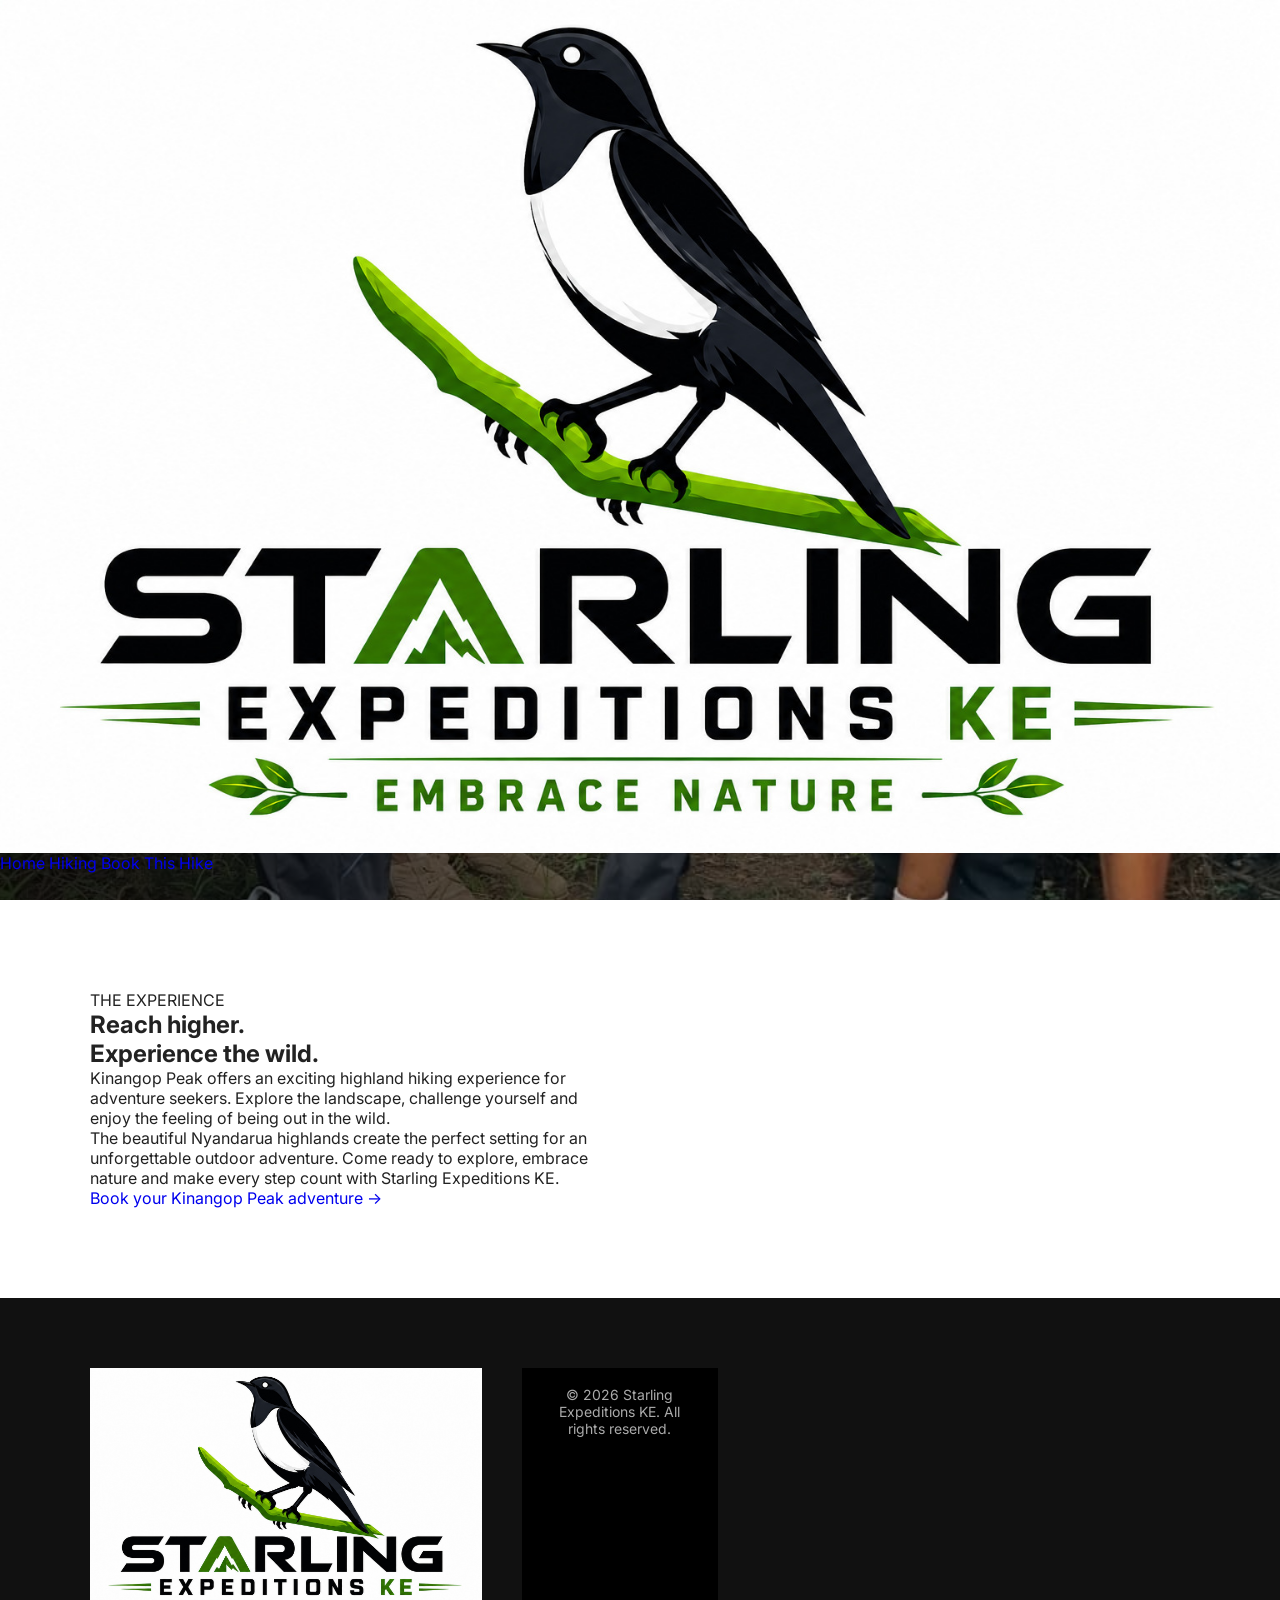
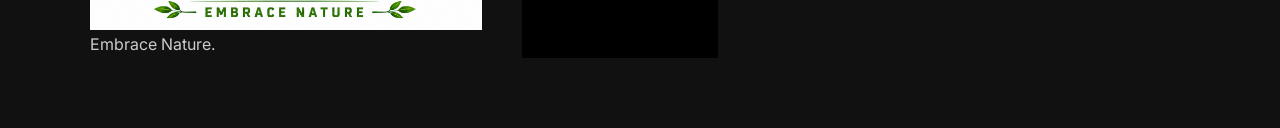
<file: hiking/kinangop-peak/index.html>
<!DOCTYPE html>
<html lang="en">

<head>

  <meta charset="UTF-8">
  <meta name="viewport" content="width=device-width, initial-scale=1.0">

  <title>Kinangop Peak Hiking | Starling Expeditions KE</title>

  <meta name="description"
    content="Explore Kinangop Peak with Starling Expeditions KE.">

  <link rel="stylesheet" href="../../style.css">

</head>


<body>


<header class="site-header">

  <a class="brand" href="../../index.html">

    <img src="../../assets/logo.jpeg"
      alt="Starling Expeditions KE logo">

  </a>


  <nav class="nav">

    <a href="../../index.html">
      Home
    </a>

    <a href="../index.html">
      Hiking
    </a>

    <a class="nav-cta"
      href="https://wa.me/254745947000?text=Hello%20Starling%20Expeditions%20KE%2C%20I%20would%20like%20to%20book%20Kinangop%20Peak."
      target="_blank">

      Book This Hike

    </a>

  </nav>

</header>


<main>


<section class="hero subpage-hero">


  <div class="hero-overlay"></div>


  <div class="hero-content">


    <p class="eyebrow">

      HIKING <span>•</span> NYANDARUA

    </p>


    <h1>

      KINANGOP<br>

      <span>PEAK.</span>

    </h1>


    <p class="hero-copy">

      Take on one of the beautiful highland hiking experiences in Kenya.

    </p>


    <a class="btn btn-primary"

      href="https://wa.me/254745947000?text=Hello%20Starling%20Expeditions%20KE%2C%20I%20would%20like%20to%20book%20Kinangop%20Peak."

      target="_blank">

      Plan This Hike →

    </a>


  </div>


</section>


<section class="about section">


  <div class="about-copy">


    <p class="section-label">

      THE EXPERIENCE

    </p>


    <h2>

      Reach higher.<br>

      <span>Experience the wild.</span>

    </h2>


    <p>

      Kinangop Peak offers an exciting highland hiking experience for adventure seekers.

      Explore the landscape, challenge yourself and enjoy the feeling of being out in the wild.

    </p>


    <p>

      The beautiful Nyandarua highlands create the perfect setting for an unforgettable outdoor adventure.

      Come ready to explore, embrace nature and make every step count with Starling Expeditions KE.

    </p>


    <a class="text-link"

      href="https://wa.me/254745947000?text=Hello%20Starling%20Expeditions%20KE%2C%20I%20want%20to%20hike%20Kinangop%20Peak."

      target="_blank">

      Book your Kinangop Peak adventure →

    </a>


  </div>


</section>


</main>


<footer>


  <div class="footer-brand">


    <img src="../../assets/logo.jpeg"

      alt="Starling Expeditions KE">


    <p>

      Embrace Nature.

    </p>


  </div>


  <div class="copyright">

    © 2026 Starling Expeditions KE. All rights reserved.

  </div>


</footer>


</body>

</html>
</file>
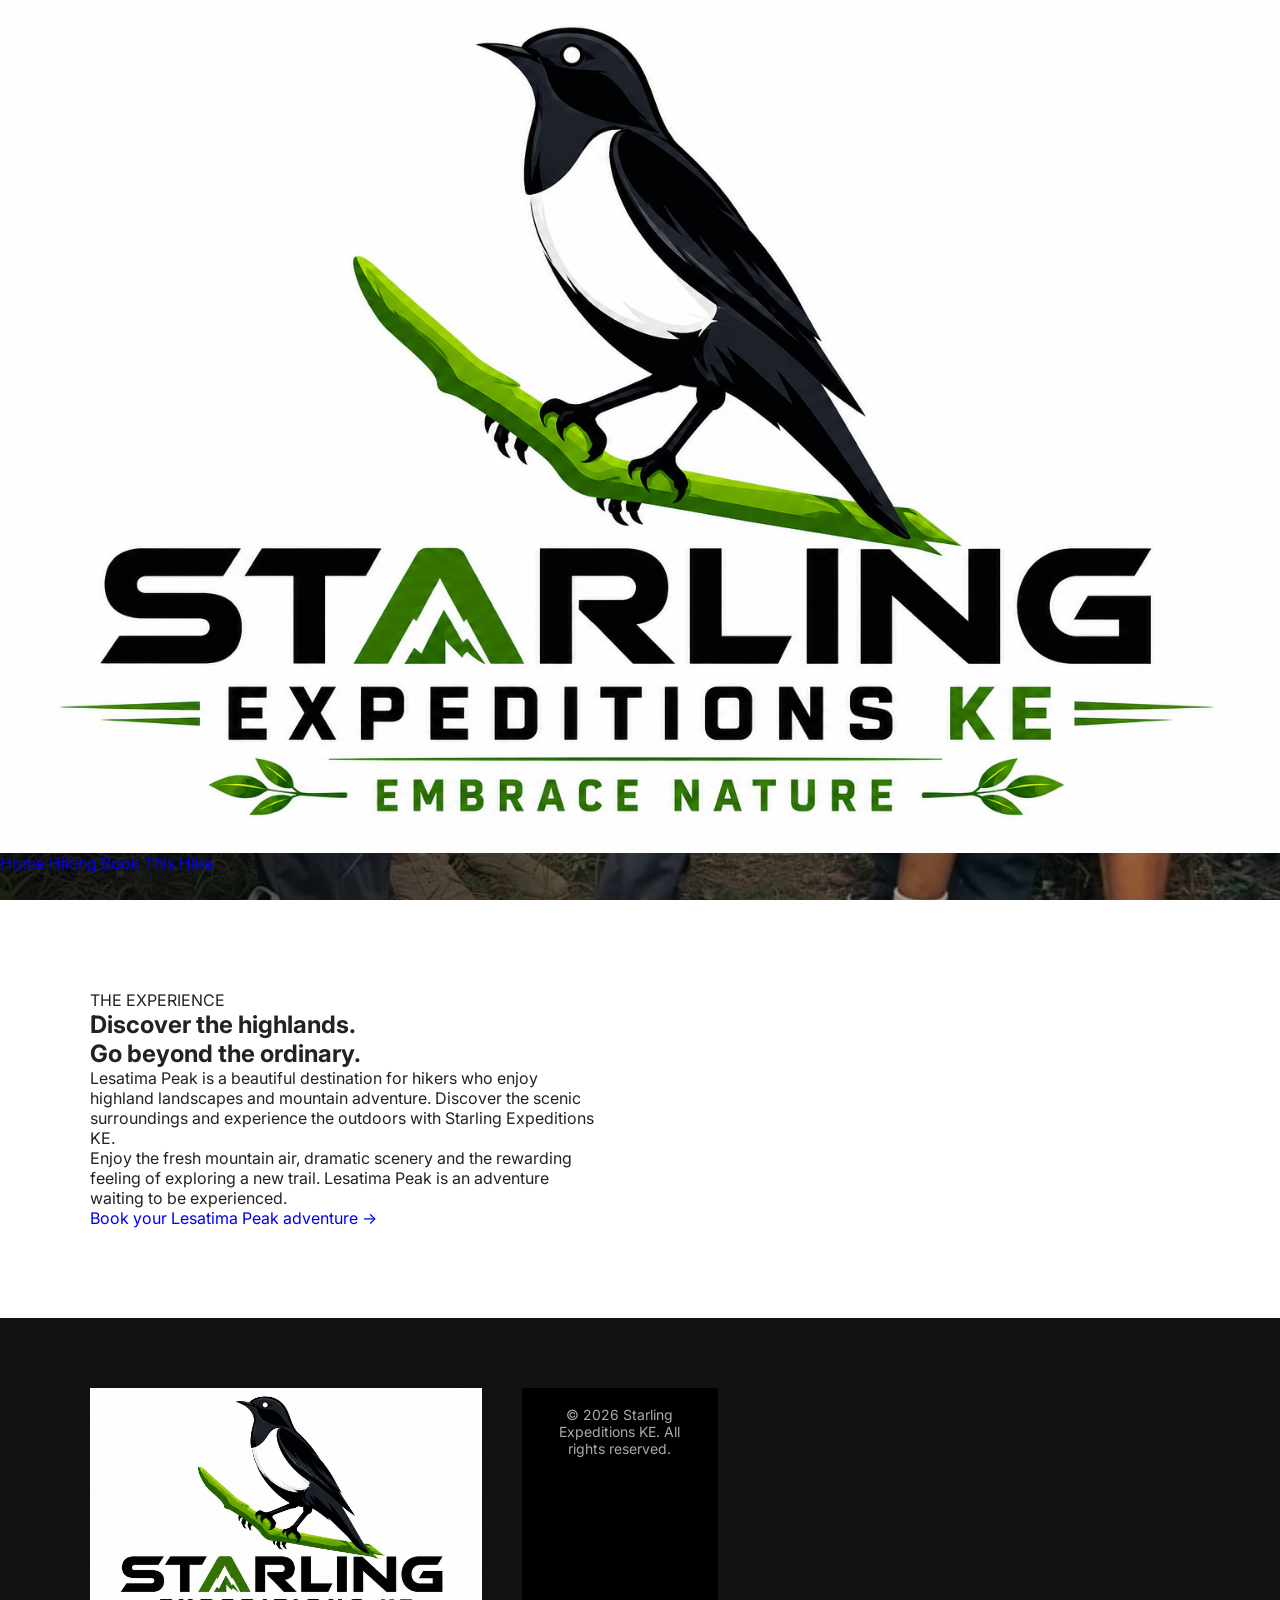
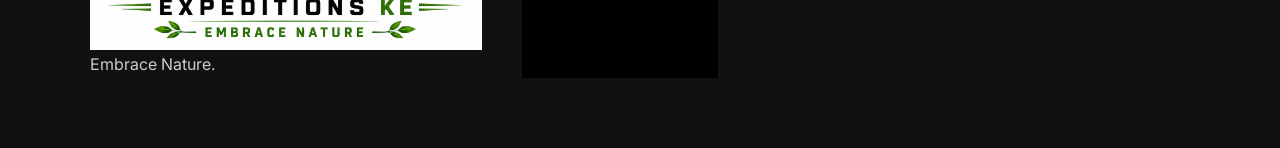
<file: hiking/lesatima-peak/index.html>
<!DOCTYPE html>
<html lang="en">

<head>

  <meta charset="UTF-8">
  <meta name="viewport" content="width=device-width, initial-scale=1.0">

  <title>Lesatima Peak Hiking | Starling Expeditions KE</title>

  <meta name="description"
    content="Explore Lesatima Peak in the Aberdares with Starling Expeditions KE.">

  <link rel="stylesheet" href="../../style.css">

</head>


<body>


<header class="site-header">

  <a class="brand" href="../../index.html">

    <img src="../../assets/logo.jpeg"
      alt="Starling Expeditions KE logo">

  </a>


  <nav class="nav">

    <a href="../../index.html">
      Home
    </a>

    <a href="../index.html">
      Hiking
    </a>

    <a class="nav-cta"
      href="https://wa.me/254745947000?text=Hello%20Starling%20Expeditions%20KE%2C%20I%20would%20like%20to%20book%20Lesatima%20Peak."
      target="_blank">

      Book This Hike

    </a>

  </nav>

</header>


<main>


<section class="hero subpage-hero">


  <div class="hero-overlay"></div>


  <div class="hero-content">


    <p class="eyebrow">

      HIKING <span>•</span> ABERDARES

    </p>


    <h1>

      LESATIMA<br>

      <span>PEAK.</span>

    </h1>


    <p class="hero-copy">

      Discover the highlands and dramatic scenery surrounding one of the Aberdare peaks.

    </p>


    <a class="btn btn-primary"

      href="https://wa.me/254745947000?text=Hello%20Starling%20Expeditions%20KE%2C%20I%20would%20like%20to%20book%20Lesatima%20Peak."

      target="_blank">

      Plan This Hike →

    </a>


  </div>


</section>


<section class="about section">


  <div class="about-copy">


    <p class="section-label">

      THE EXPERIENCE

    </p>


    <h2>

      Discover the highlands.<br>

      <span>Go beyond the ordinary.</span>

    </h2>


    <p>

      Lesatima Peak is a beautiful destination for hikers who enjoy highland landscapes and mountain adventure.

      Discover the scenic surroundings and experience the outdoors with Starling Expeditions KE.

    </p>


    <p>

      Enjoy the fresh mountain air, dramatic scenery and the rewarding feeling of exploring a new trail.

      Lesatima Peak is an adventure waiting to be experienced.

    </p>


    <a class="text-link"

      href="https://wa.me/254745947000?text=Hello%20Starling%20Expeditions%20KE%2C%20I%20want%20to%20hike%20Lesatima%20Peak."

      target="_blank">

      Book your Lesatima Peak adventure →

    </a>


  </div>


</section>


</main>


<footer>


  <div class="footer-brand">


    <img src="../../assets/logo.jpeg"

      alt="Starling Expeditions KE">


    <p>

      Embrace Nature.

    </p>


  </div>


  <div class="copyright">

    © 2026 Starling Expeditions KE. All rights reserved.

  </div>


</footer>


</body>

</html>
</file>
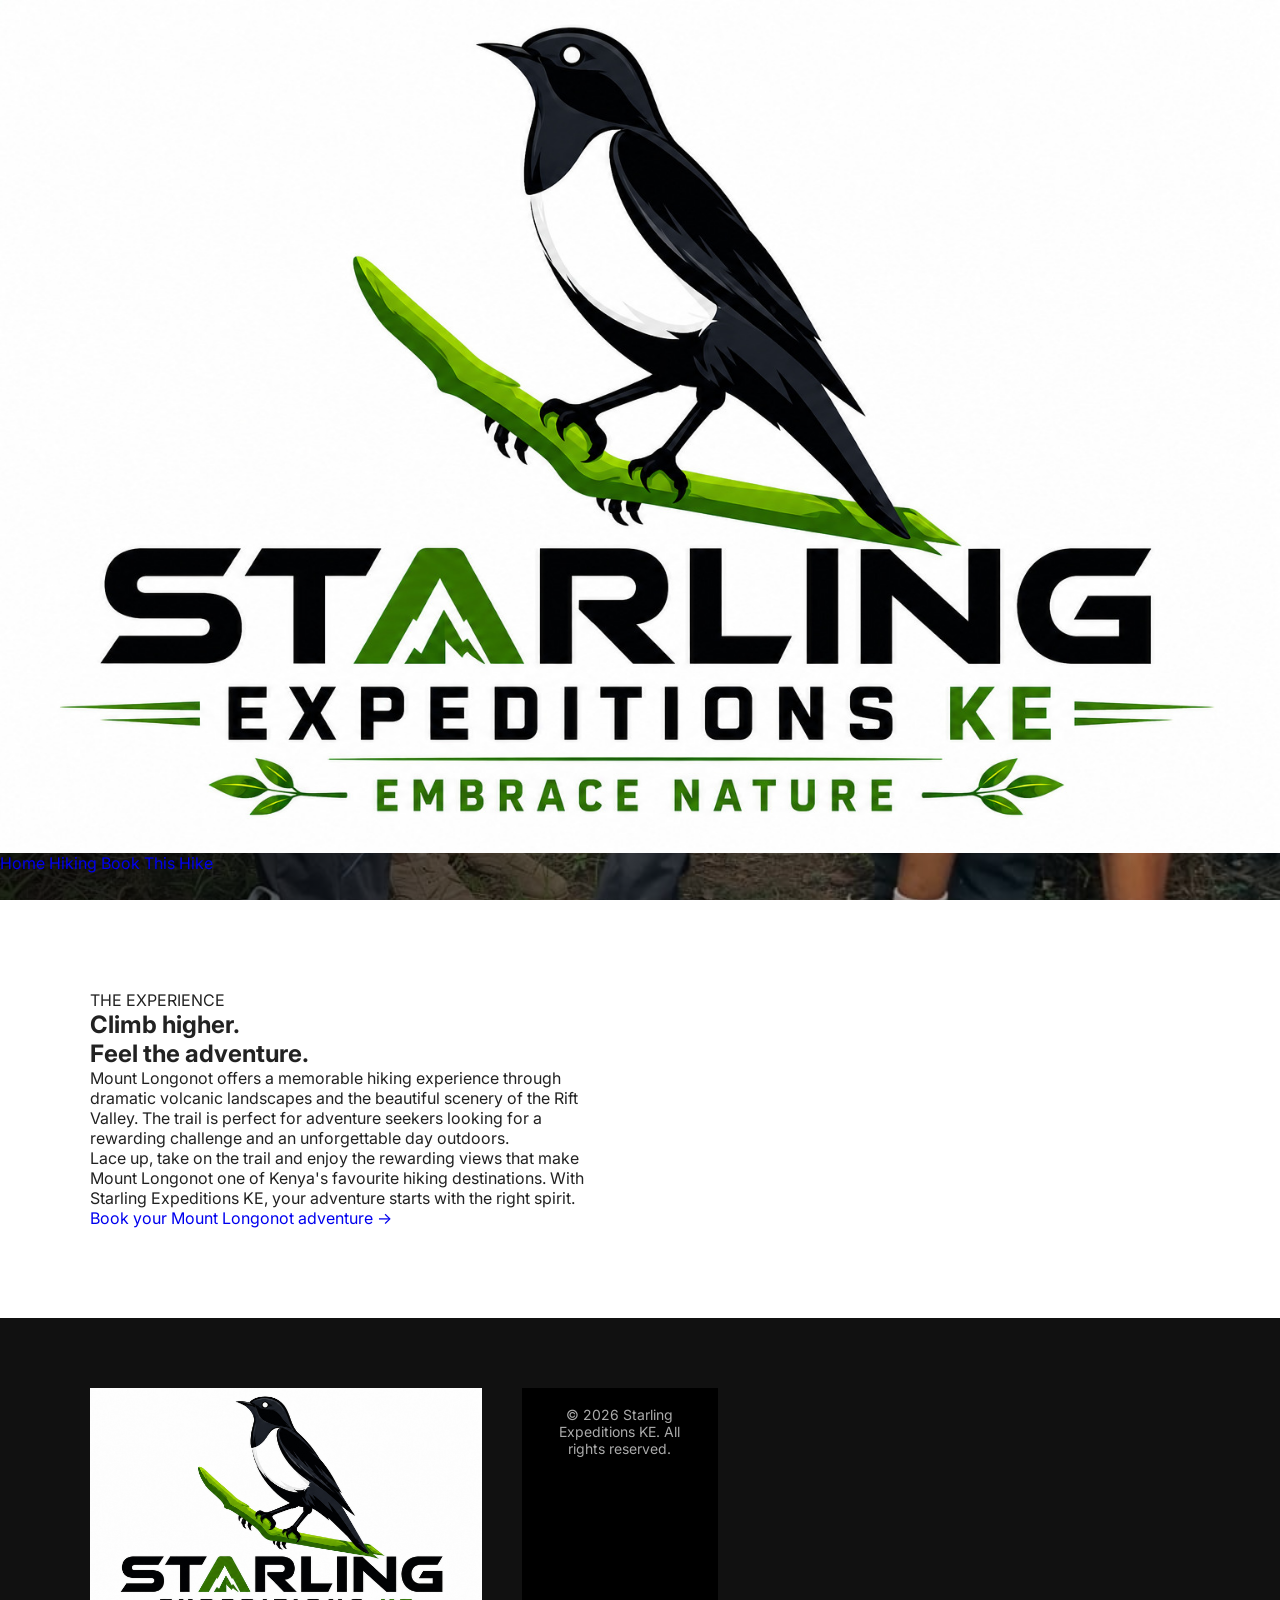
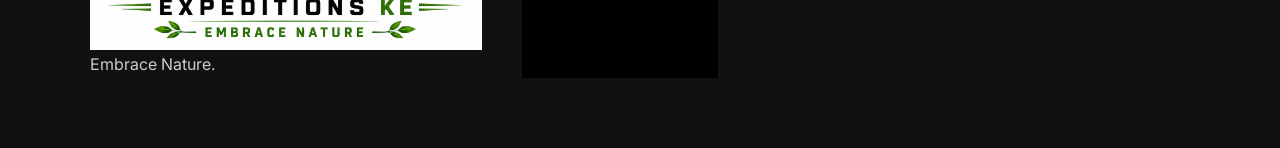
<file: hiking/mount-longonot/index.html>
<!DOCTYPE html>
<html lang="en">

<head>

  <meta charset="UTF-8">
  <meta name="viewport" content="width=device-width, initial-scale=1.0">

  <title>Mount Longonot Hiking | Starling Expeditions KE</title>

  <meta name="description"
    content="Explore Mount Longonot with Starling Expeditions KE.">

  <link rel="stylesheet" href="../../style.css">

</head>


<body>


<header class="site-header">

  <a class="brand" href="../../index.html">

    <img src="../../assets/logo.jpeg"
      alt="Starling Expeditions KE logo">

  </a>


  <nav class="nav">

    <a href="../../index.html">
      Home
    </a>

    <a href="../index.html">
      Hiking
    </a>

    <a class="nav-cta"
      href="https://wa.me/254745947000?text=Hello%20Starling%20Expeditions%20KE%2C%20I%20would%20like%20to%20book%20Mount%20Longonot."
      target="_blank">

      Book This Hike

    </a>

  </nav>

</header>


<main>


<section class="hero subpage-hero">


  <div class="hero-overlay"></div>


  <div class="hero-content">


    <p class="eyebrow">

      HIKING <span>•</span> RIFT VALLEY

    </p>


    <h1>

      MOUNT<br>

      <span>LONGONOT.</span>

    </h1>


    <p class="hero-copy">

      Challenge yourself on one of Kenya's iconic volcanic hiking destinations and experience the beauty of the Rift Valley.

    </p>


    <a class="btn btn-primary"

      href="https://wa.me/254745947000?text=Hello%20Starling%20Expeditions%20KE%2C%20I%20would%20like%20to%20book%20Mount%20Longonot."

      target="_blank">

      Plan This Hike →

    </a>


  </div>


</section>


<section class="about section">


  <div class="about-copy">


    <p class="section-label">

      THE EXPERIENCE

    </p>


    <h2>

      Climb higher.<br>

      <span>Feel the adventure.</span>

    </h2>


    <p>

      Mount Longonot offers a memorable hiking experience through dramatic volcanic landscapes and the beautiful scenery of the Rift Valley.

      The trail is perfect for adventure seekers looking for a rewarding challenge and an unforgettable day outdoors.

    </p>


    <p>

      Lace up, take on the trail and enjoy the rewarding views that make Mount Longonot one of Kenya's favourite hiking destinations.

      With Starling Expeditions KE, your adventure starts with the right spirit.

    </p>


    <a class="text-link"

      href="https://wa.me/254745947000?text=Hello%20Starling%20Expeditions%20KE%2C%20I%20want%20to%20hike%20Mount%20Longonot."

      target="_blank">

      Book your Mount Longonot adventure →

    </a>


  </div>


</section>


</main>


<footer>


  <div class="footer-brand">


    <img src="../../assets/logo.jpeg"

      alt="Starling Expeditions KE">


    <p>

      Embrace Nature.

    </p>


  </div>


  <div class="copyright">

    © 2026 Starling Expeditions KE. All rights reserved.

  </div>


</footer>


</body>

</html>
</file>
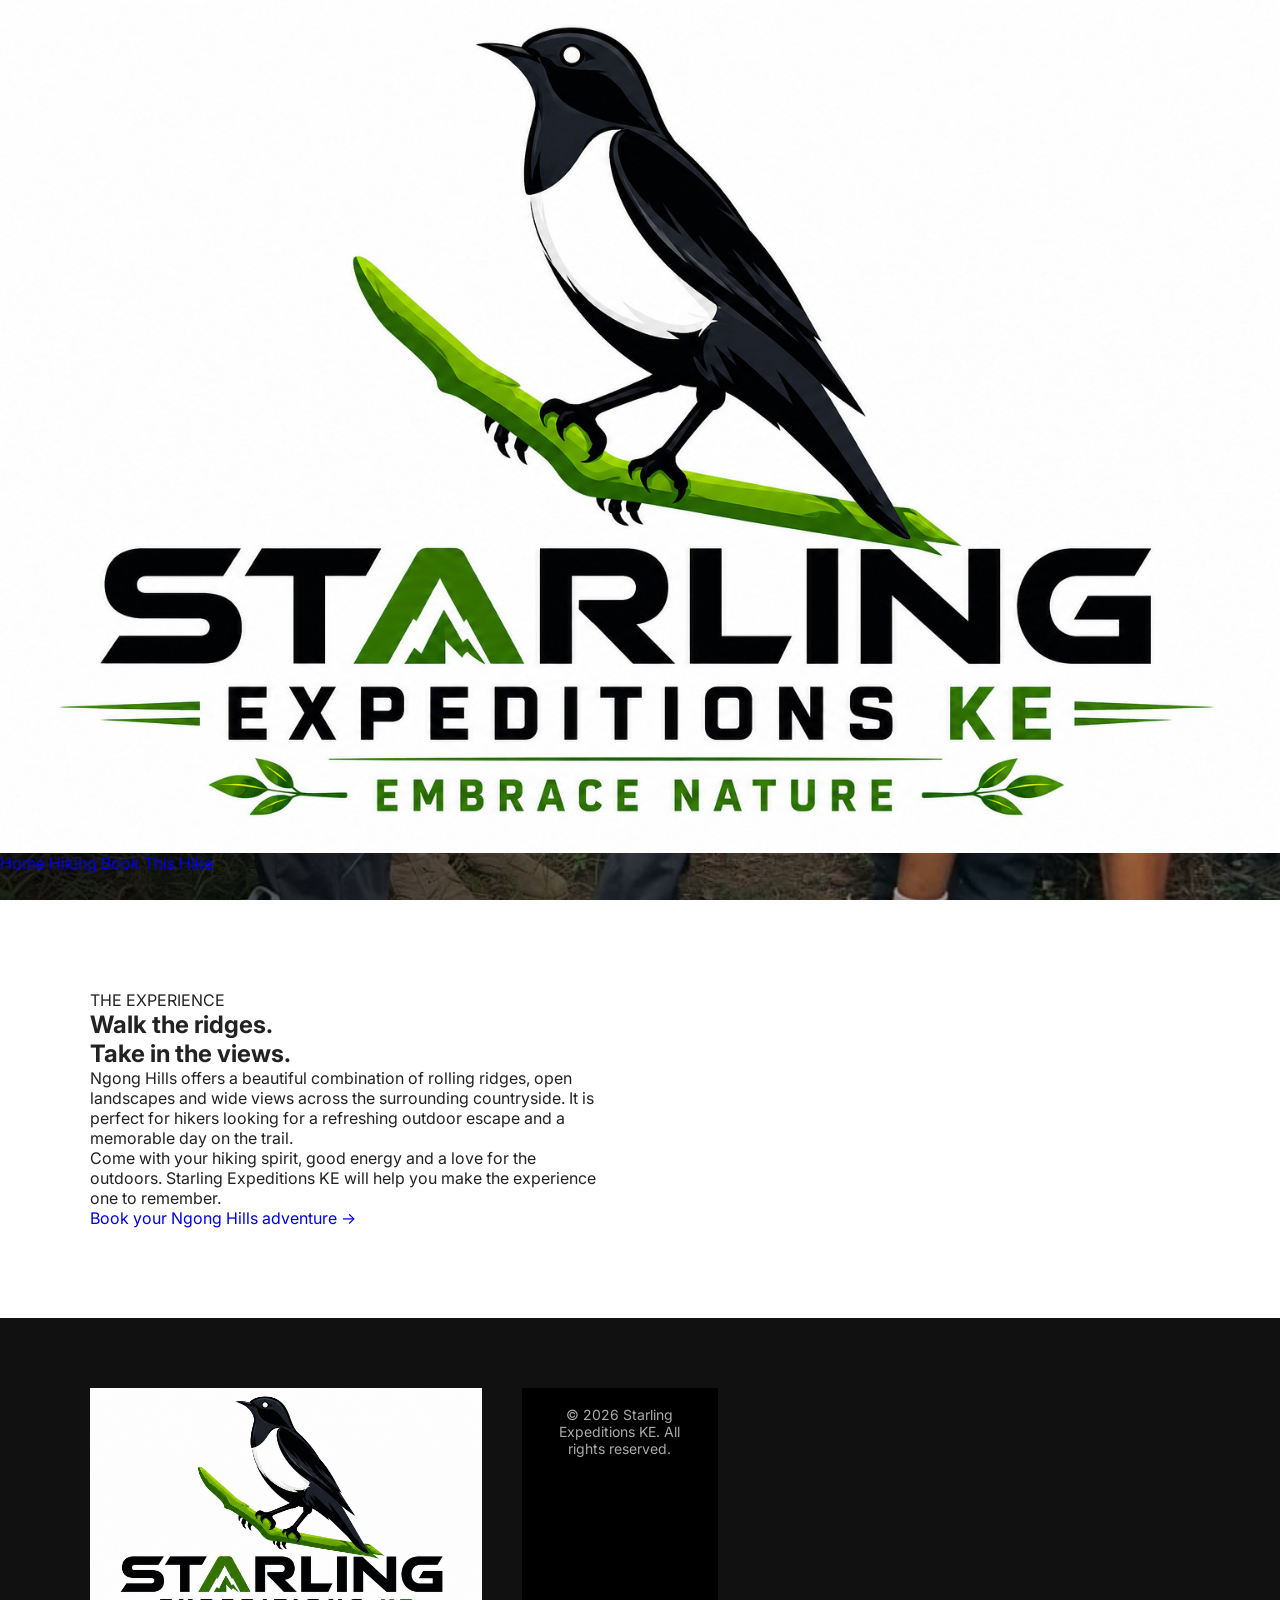
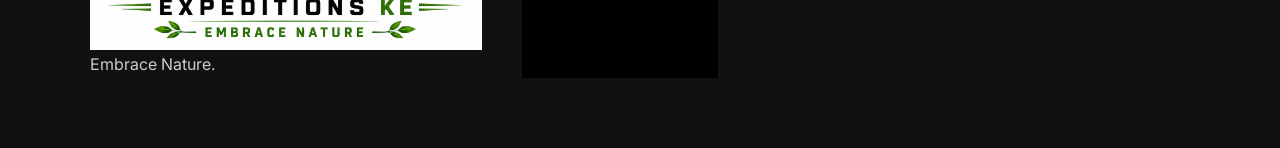
<file: hiking/ngong-hills/index.html>
<!DOCTYPE html>
<html lang="en">

<head>

  <meta charset="UTF-8">
  <meta name="viewport" content="width=device-width, initial-scale=1.0">

  <title>Ngong Hills Hiking | Starling Expeditions KE</title>

  <meta name="description"
    content="Explore Ngong Hills with Starling Expeditions KE.">

  <link rel="stylesheet" href="../../style.css">

</head>


<body>


<header class="site-header">

  <a class="brand" href="../../index.html">

    <img src="../../assets/logo.jpeg"
      alt="Starling Expeditions KE logo">

  </a>


  <nav class="nav">

    <a href="../../index.html">
      Home
    </a>

    <a href="../index.html">
      Hiking
    </a>

    <a class="nav-cta"
      href="https://wa.me/254745947000?text=Hello%20Starling%20Expeditions%20KE%2C%20I%20would%20like%20to%20book%20Ngong%20Hills."
      target="_blank">

      Book This Hike

    </a>

  </nav>

</header>


<main>


<section class="hero subpage-hero">


  <div class="hero-overlay"></div>


  <div class="hero-content">


    <p class="eyebrow">

      HIKING <span>•</span> NAIROBI REGION

    </p>


    <h1>

      NGONG<br>

      <span>HILLS.</span>

    </h1>


    <p class="hero-copy">

      Walk the famous ridges, enjoy panoramic views and experience one of Kenya's most loved hiking destinations.

    </p>


    <a class="btn btn-primary"

      href="https://wa.me/254745947000?text=Hello%20Starling%20Expeditions%20KE%2C%20I%20would%20like%20to%20book%20Ngong%20Hills."

      target="_blank">

      Plan This Hike →

    </a>


  </div>


</section>


<section class="about section">


  <div class="about-copy">


    <p class="section-label">

      THE EXPERIENCE

    </p>


    <h2>

      Walk the ridges.<br>

      <span>Take in the views.</span>

    </h2>


    <p>

      Ngong Hills offers a beautiful combination of rolling ridges, open landscapes and wide views across the surrounding countryside.

      It is perfect for hikers looking for a refreshing outdoor escape and a memorable day on the trail.

    </p>


    <p>

      Come with your hiking spirit, good energy and a love for the outdoors.

      Starling Expeditions KE will help you make the experience one to remember.

    </p>


    <a class="text-link"

      href="https://wa.me/254745947000?text=Hello%20Starling%20Expeditions%20KE%2C%20I%20want%20to%20hike%20Ngong%20Hills."

      target="_blank">

      Book your Ngong Hills adventure →

    </a>


  </div>


</section>


</main>


<footer>


  <div class="footer-brand">


    <img src="../../assets/logo.jpeg"

      alt="Starling Expeditions KE">


    <p>

      Embrace Nature.

    </p>


  </div>


  <div class="copyright">

    © 2026 Starling Expeditions KE. All rights reserved.

  </div>


</footer>


</body>

</html>
</file>
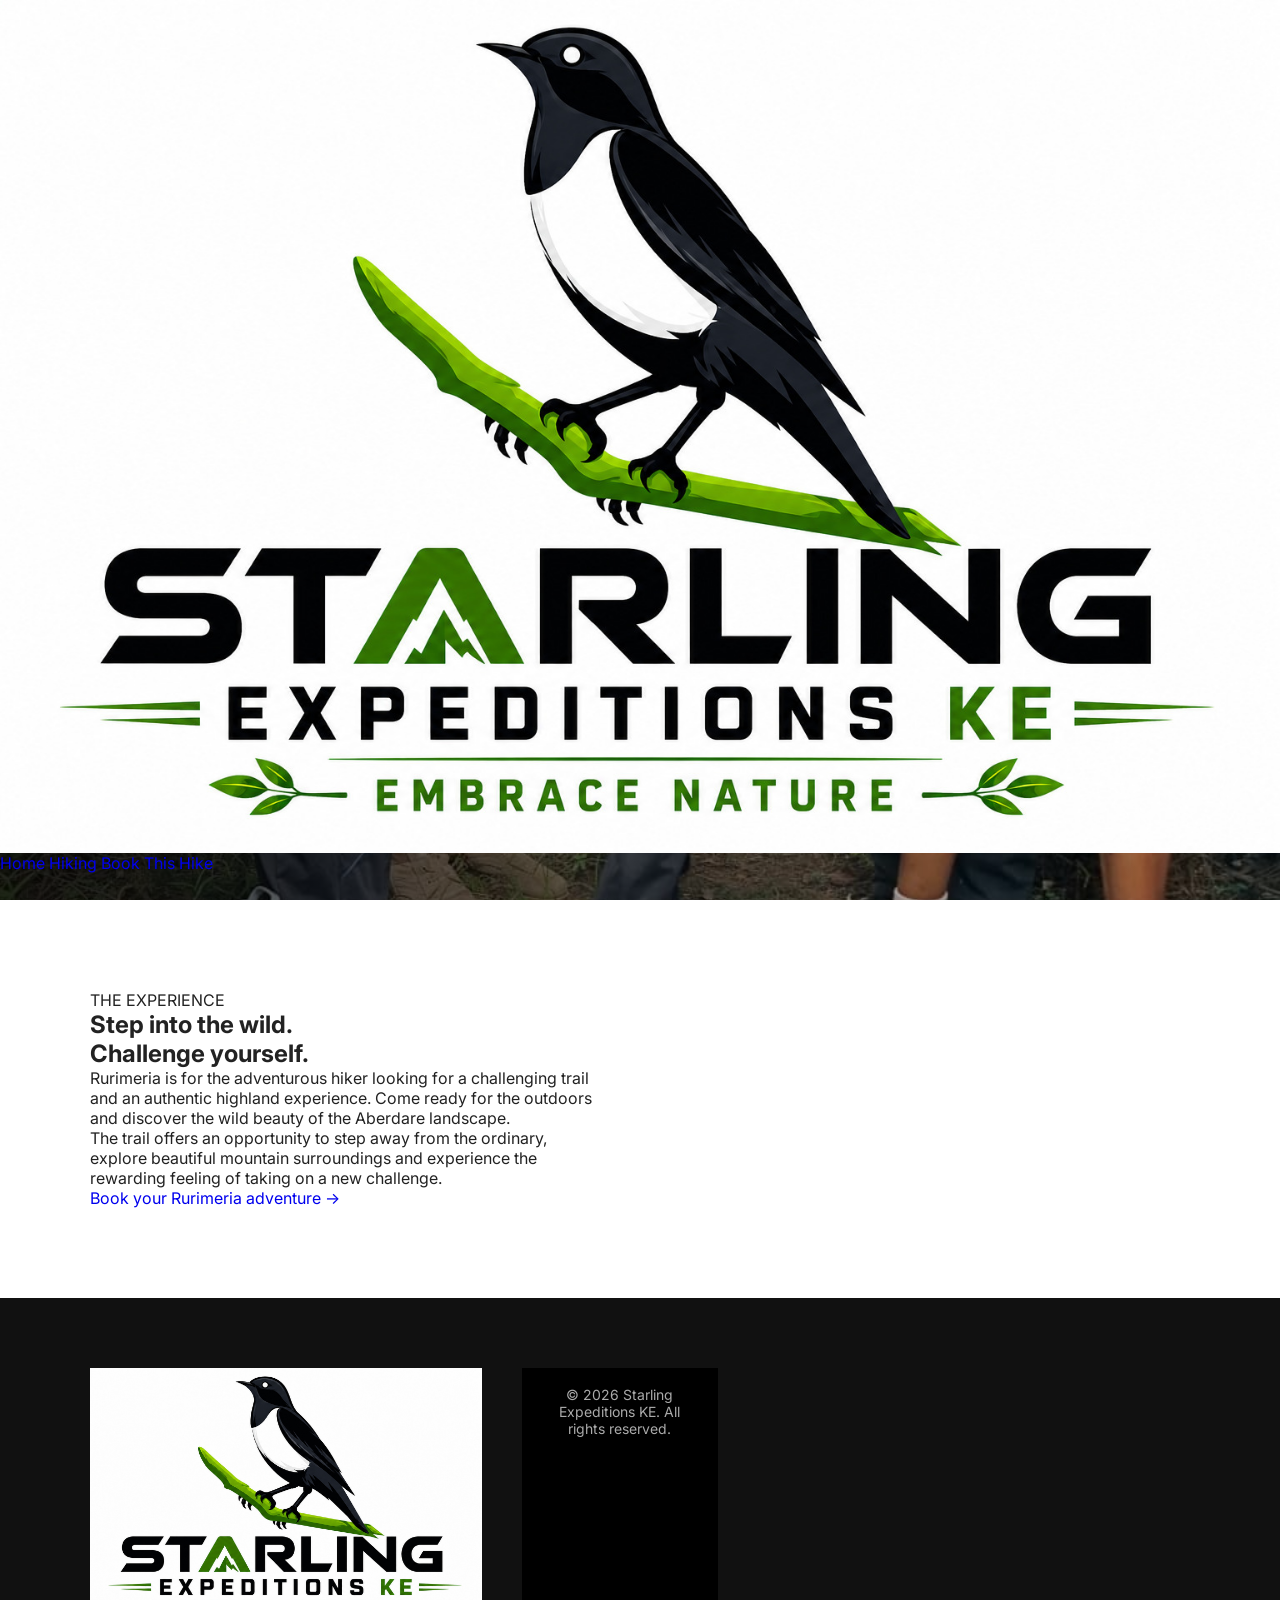
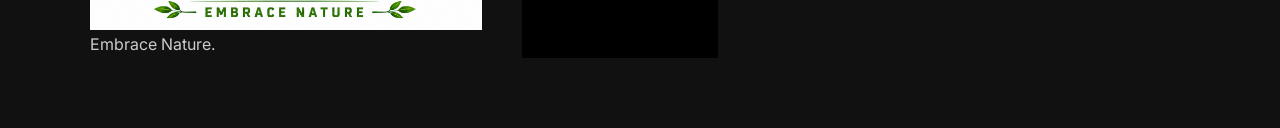
<file: hiking/rurimeria/index.html>
<!DOCTYPE html>
<html lang="en">

<head>

  <meta charset="UTF-8">
  <meta name="viewport" content="width=device-width, initial-scale=1.0">

  <title>Rurimeria Hiking | Starling Expeditions KE</title>

  <meta name="description"
    content="Explore Rurimeria in the Aberdares with Starling Expeditions KE.">

  <link rel="stylesheet" href="../../style.css">

</head>


<body>


<header class="site-header">

  <a class="brand" href="../../index.html">

    <img src="../../assets/logo.jpeg"
      alt="Starling Expeditions KE logo">

  </a>


  <nav class="nav">

    <a href="../../index.html">
      Home
    </a>

    <a href="../index.html">
      Hiking
    </a>

    <a class="nav-cta"
      href="https://wa.me/254745947000?text=Hello%20Starling%20Expeditions%20KE%2C%20I%20would%20like%20to%20book%20Rurimeria."
      target="_blank">

      Book This Hike

    </a>

  </nav>

</header>


<main>


<section class="hero subpage-hero">


  <div class="hero-overlay"></div>


  <div class="hero-content">


    <p class="eyebrow">

      HIKING <span>•</span> ABERDARES

    </p>


    <h1>

      <span>RURIMERIA.</span>

    </h1>


    <p class="hero-copy">

      Explore a challenging trekking peak and the wild beauty of the Aberdare landscape.

    </p>


    <a class="btn btn-primary"

      href="https://wa.me/254745947000?text=Hello%20Starling%20Expeditions%20KE%2C%20I%20would%20like%20to%20book%20Rurimeria."

      target="_blank">

      Plan This Hike →

    </a>


  </div>


</section>


<section class="about section">


  <div class="about-copy">


    <p class="section-label">

      THE EXPERIENCE

    </p>


    <h2>

      Step into the wild.<br>

      <span>Challenge yourself.</span>

    </h2>


    <p>

      Rurimeria is for the adventurous hiker looking for a challenging trail and an authentic highland experience.

      Come ready for the outdoors and discover the wild beauty of the Aberdare landscape.

    </p>


    <p>

      The trail offers an opportunity to step away from the ordinary, explore beautiful mountain surroundings and experience the rewarding feeling of taking on a new challenge.

    </p>


    <a class="text-link"

      href="https://wa.me/254745947000?text=Hello%20Starling%20Expeditions%20KE%2C%20I%20want%20to%20hike%20Rurimeria."

      target="_blank">

      Book your Rurimeria adventure →

    </a>


  </div>


</section>


</main>


<footer>


  <div class="footer-brand">


    <img src="../../assets/logo.jpeg"

      alt="Starling Expeditions KE">


    <p>

      Embrace Nature.

    </p>


  </div>


  <div class="copyright">

    © 2026 Starling Expeditions KE. All rights reserved.

  </div>


</footer>


</body>

</html>
</file>
<file: style.css>
/*====================================================
        STARLING EXPEDITIONS KE
        PREMIUM VERSION 3
======================================================*/

@import url('https://fonts.googleapis.com/css2?family=Anton&family=Inter:wght@300;400;500;600;700;800&display=swap');

:root{

--primary:#64d000;
--primary-dark:#3f9800;

--white:#ffffff;
--light:#f7f7f7;
--dark:#101010;
--grey:#666666;

--radius:16px;

--shadow:
0 12px 35px rgba(0,0,0,.18);

--transition:.35s ease;

}

*{

margin:0;
padding:0;
box-sizing:border-box;

}

html{

scroll-behavior:smooth;

}

body{

font-family:'Inter',sans-serif;
background:#fff;
color:#222;
overflow-x:hidden;

}

img{

display:block;
width:100%;

}

a{

text-decoration:none;

}

section{

padding:90px 7%;

}

/*==========================================
            NAVIGATION
==========================================*/

header{

position:absolute;
top:0;
left:0;
width:100%;
z-index:999;

}

.navbar{

display:flex;
justify-content:space-between;
align-items:center;

padding:20px 7%;

background:rgba(0,0,0,.20);

backdrop-filter:blur(12px);

}

.logo{

background:#fff;

padding:10px 16px;

border-radius:12px;

box-shadow:var(--shadow);

}

.logo img{

width:165px;

}

nav ul{

display:flex;

gap:35px;

align-items:center;

list-style:none;

}

nav ul li a{

color:#fff;

font-weight:600;

transition:var(--transition);

}

nav ul li a:hover{

color:var(--primary);

}

.book-btn{

padding:14px 28px;

background:var(--primary);

color:#000;

border-radius:10px;

font-weight:700;

transition:var(--transition);

}

.book-btn:hover{

background:#fff;

transform:translateY(-3px);

}

/*==========================================
                HERO
==========================================*/

.hero{

position:relative;

height:100vh;

background:

linear-gradient(

90deg,

rgba(0,0,0,.78),

rgba(0,0,0,.42),

rgba(0,0,0,.15)

),

url("assets/hero.jpeg");

background-size:cover;

background-position:55% center;

background-repeat:no-repeat;

display:flex;

align-items:center;

}

.overlay{

display:none;

}

.hero-content{

position:relative;

z-index:5;

width:680px;

margin-left:7%;

color:#fff;

}

.hero-content span{

letter-spacing:3px;

font-size:14px;

font-weight:700;

color:var(--primary);

}

.hero-content h1{

font-family:'Anton',sans-serif;

font-size:105px;

line-height:.92;

margin:20px 0;

letter-spacing:1px;

}

.hero-content h1 span{

display:block;

color:var(--primary);

}

.hero-content p{

font-size:19px;

line-height:1.9;

color:#f0f0f0;

margin-bottom:45px;

max-width:620px;

}

.hero-buttons{

display:flex;

gap:18px;

}

.primary-btn{

padding:18px 34px;

background:var(--primary);

color:#000;

font-weight:700;

border-radius:12px;

transition:var(--transition);

}

.primary-btn:hover{

transform:translateY(-4px);

background:#fff;

}

.secondary-btn{

padding:18px 34px;

border:2px solid #fff;

border-radius:12px;

color:#fff;

font-weight:700;

transition:var(--transition);

}

.secondary-btn:hover{

background:#fff;

color:#000;

transform:translateY(-4px);

}
/*==================================================
            ADVENTURE CATEGORIES
==================================================*/

.categories{

display:grid;
grid-template-columns:repeat(4,1fr);
gap:25px;

padding:70px 7%;

background:#fff;

}

.category{

position:relative;

height:320px;

border-radius:20px;

overflow:hidden;

background-size:cover;

background-position:center;

cursor:pointer;

transition:.4s;

box-shadow:var(--shadow);

}

.category:hover{

transform:translateY(-10px);

}

.category::before{

content:"";

position:absolute;

inset:0;

background:linear-gradient(
180deg,
rgba(0,0,0,.05),
rgba(0,0,0,.75)
);

transition:.35s;

}

.category:hover::before{

background:linear-gradient(
180deg,
rgba(0,0,0,.02),
rgba(0,0,0,.55)
);

}

.category-content{

position:absolute;

left:30px;
right:30px;
bottom:30px;

z-index:5;

color:#fff;

}

.category-content i{

font-size:42px;

color:var(--primary);

margin-bottom:18px;

}

.category-content h3{

font-family:'Anton',sans-serif;

font-size:34px;

margin-bottom:10px;

letter-spacing:.5px;

}

.category-content p{

color:#e7e7e7;

margin-bottom:20px;

line-height:1.7;

}

.category-content a{

display:inline-flex;

justify-content:center;

align-items:center;

width:48px;

height:48px;

border-radius:50%;

background:#fff;

color:#000;

font-weight:700;

transition:var(--transition);

}

.category-content a:hover{

background:var(--primary);

}


/*==================================================
                SECTION TITLES
==================================================*/

.section-title{

font-size:14px;

letter-spacing:3px;

font-weight:700;

color:var(--primary);

text-transform:uppercase;

}

.heading{

text-align:center;

margin-bottom:70px;

}

.heading span{

font-size:14px;

font-weight:700;

letter-spacing:3px;

color:var(--primary);

}

.heading h2{

font-family:'Anton',sans-serif;

font-size:60px;

margin:18px 0;

}

.heading p{

max-width:720px;

margin:auto;

line-height:1.9;

color:#666;

}


/*==================================================
                    ABOUT
==================================================*/

.about{

display:grid;

grid-template-columns:1fr 1fr;

gap:70px;

align-items:center;

}

.about-image{

height:600px;

border-radius:22px;

overflow:hidden;

box-shadow:var(--shadow);

background:url("assets/about.jpg");

background-size:cover;

background-position:center;

}

.about-content h2{

font-family:'Anton',sans-serif;

font-size:58px;

line-height:1;

margin:20px 0;

}

.about-content h2 span{

display:block;

color:var(--primary);

}

.about-content p{

line-height:1.9;

margin-bottom:20px;

color:#666;

}

.mission-vision{

display:grid;

grid-template-columns:repeat(2,1fr);

gap:25px;

margin-top:35px;

}

.card{

padding:35px;

background:#fff;

border-radius:18px;

box-shadow:var(--shadow);

transition:var(--transition);

}

.card:hover{

transform:translateY(-8px);

}

.card i{

font-size:45px;

color:var(--primary);

margin-bottom:18px;

}

.card h3{

margin-bottom:12px;

font-size:22px;

}

.card p{

margin:0;

}


/*==================================================
                    STATS
==================================================*/

.stats{

display:grid;

grid-template-columns:repeat(4,1fr);

gap:25px;

background:#111;

}

.stat{

padding:35px;

background:#181818;

border-radius:18px;

text-align:center;

}

.stat h2{

font-family:'Anton',sans-serif;

font-size:56px;

color:var(--primary);

}

.stat p{

margin-top:10px;

color:#ddd;

}


/*==================================================
                WHY CHOOSE US
==================================================*/

.why-us{

background:#f8f8f8;

}

.why-grid{

display:grid;

grid-template-columns:repeat(4,1fr);

gap:30px;

}

.why-card{

background:#fff;

padding:35px;

border-radius:18px;

text-align:center;

box-shadow:var(--shadow);

transition:var(--transition);

}

.why-card:hover{

transform:translateY(-8px);

}

.why-card i{

font-size:48px;

color:var(--primary);

margin-bottom:18px;

}

.why-card h3{

margin-bottom:15px;

font-size:24px;

}

.why-card p{

color:#666;

line-height:1.8;

}
/*==================================================
                EXPERIENCES
==================================================*/

.experiences{

background:#fff;

}

.experience-grid{

display:grid;
grid-template-columns:repeat(2,1fr);
gap:35px;

}

.experience-card{

background:#fff;

border-radius:20px;

overflow:hidden;

box-shadow:var(--shadow);

transition:.35s;

}

.experience-card:hover{

transform:translateY(-10px);

}

.experience-card img{

height:270px;

width:100%;

object-fit:cover;

transition:.5s;

}

.experience-card:hover img{

transform:scale(1.08);

}

.experience-info{

padding:30px;

}

.experience-info span{

font-size:13px;

font-weight:700;

letter-spacing:2px;

color:var(--primary);

text-transform:uppercase;

}

.experience-info h3{

font-family:'Anton',sans-serif;

font-size:34px;

margin:15px 0;

}

.experience-info p{

color:#666;

line-height:1.8;

margin-bottom:25px;

}

.trip-btn{

display:inline-block;

padding:14px 28px;

background:var(--primary);

border-radius:10px;

color:#000;

font-weight:700;

transition:.35s;

}

.trip-btn:hover{

background:#111;

color:#fff;

}


/*==================================================
                    GALLERY
==================================================*/

.gallery{

background:#f8f8f8;

}

.gallery-grid{

display:grid;

grid-template-columns:repeat(3,1fr);

gap:20px;

}

.gallery-grid img{

width:100%;

height:260px;

object-fit:cover;

border-radius:18px;

transition:.35s;

box-shadow:var(--shadow);

}

.gallery-grid img:hover{

transform:scale(1.05);

}


/*==================================================
                    CONTACT
==================================================*/

.contact{

display:grid;

grid-template-columns:1fr 1fr;

gap:60px;

align-items:center;

}

.contact-left h2{

font-family:'Anton',sans-serif;

font-size:58px;

margin:20px 0;

line-height:1;

}

.contact-left p{

line-height:1.9;

color:#666;

margin-bottom:20px;

}

.contact-details{

margin-top:35px;

}

.contact-details p{

display:flex;

align-items:center;

gap:15px;

margin-bottom:18px;

font-size:17px;

}

.contact-details i{

color:var(--primary);

font-size:20px;

}

.contact-right{

background:#fff;

padding:40px;

border-radius:20px;

box-shadow:var(--shadow);

}

.contact-right form{

display:grid;

gap:18px;

}

.contact-right input,
.contact-right select,
.contact-right textarea{

padding:18px;

border:1px solid #ddd;

border-radius:10px;

font-size:15px;

font-family:inherit;

}

.contact-right input:focus,
.contact-right textarea:focus,
.contact-right select:focus{

outline:none;

border-color:var(--primary);

}

.contact-right button{

padding:18px;

background:var(--primary);

border:none;

border-radius:10px;

font-weight:700;

cursor:pointer;

transition:.35s;

}

.contact-right button:hover{

background:#111;

color:#fff;

}


/*==================================================
                    FOOTER
==================================================*/

footer{

background:#111;

padding:70px 7%;

display:grid;

grid-template-columns:2fr 1fr 1fr 1fr;

gap:40px;

color:#fff;

}

.footer-logo{

width:180px;

background:#fff;

padding:10px;

border-radius:12px;

margin-bottom:20px;

}

footer h3{

margin-bottom:18px;

color:var(--primary);

}

footer ul{

list-style:none;

}

footer ul li{

margin-bottom:12px;

}

footer a{

color:#ddd;

transition:.3s;

}

footer a:hover{

color:var(--primary);

}

footer p{

color:#ccc;

line-height:1.8;

}

.copyright{

background:#000;

padding:18px;

text-align:center;

color:#aaa;

font-size:14px;

}


/*==================================================
            RESPONSIVE
==================================================*/

@media(max-width:992px){

.categories{

grid-template-columns:repeat(2,1fr);

}

.about{

grid-template-columns:1fr;

}

.mission-vision{

grid-template-columns:1fr;

}

.stats{

grid-template-columns:repeat(2,1fr);

}

.why-grid{

grid-template-columns:repeat(2,1fr);

}

.experience-grid{

grid-template-columns:1fr;

}

.gallery-grid{

grid-template-columns:repeat(2,1fr);

}

.contact{

grid-template-columns:1fr;

}

footer{

grid-template-columns:repeat(2,1fr);

}

}

@media(max-width:768px){

.hero-content h1{

font-size:68px;

}

.hero-buttons{

flex-direction:column;

}

.categories,
.stats,
.why-grid,
.gallery-grid,
footer{

grid-template-columns:1fr;

}

.heading h2{

font-size:42px;

}

.about-content h2,
.contact-left h2{

font-size:42px;

}

}
</file>
